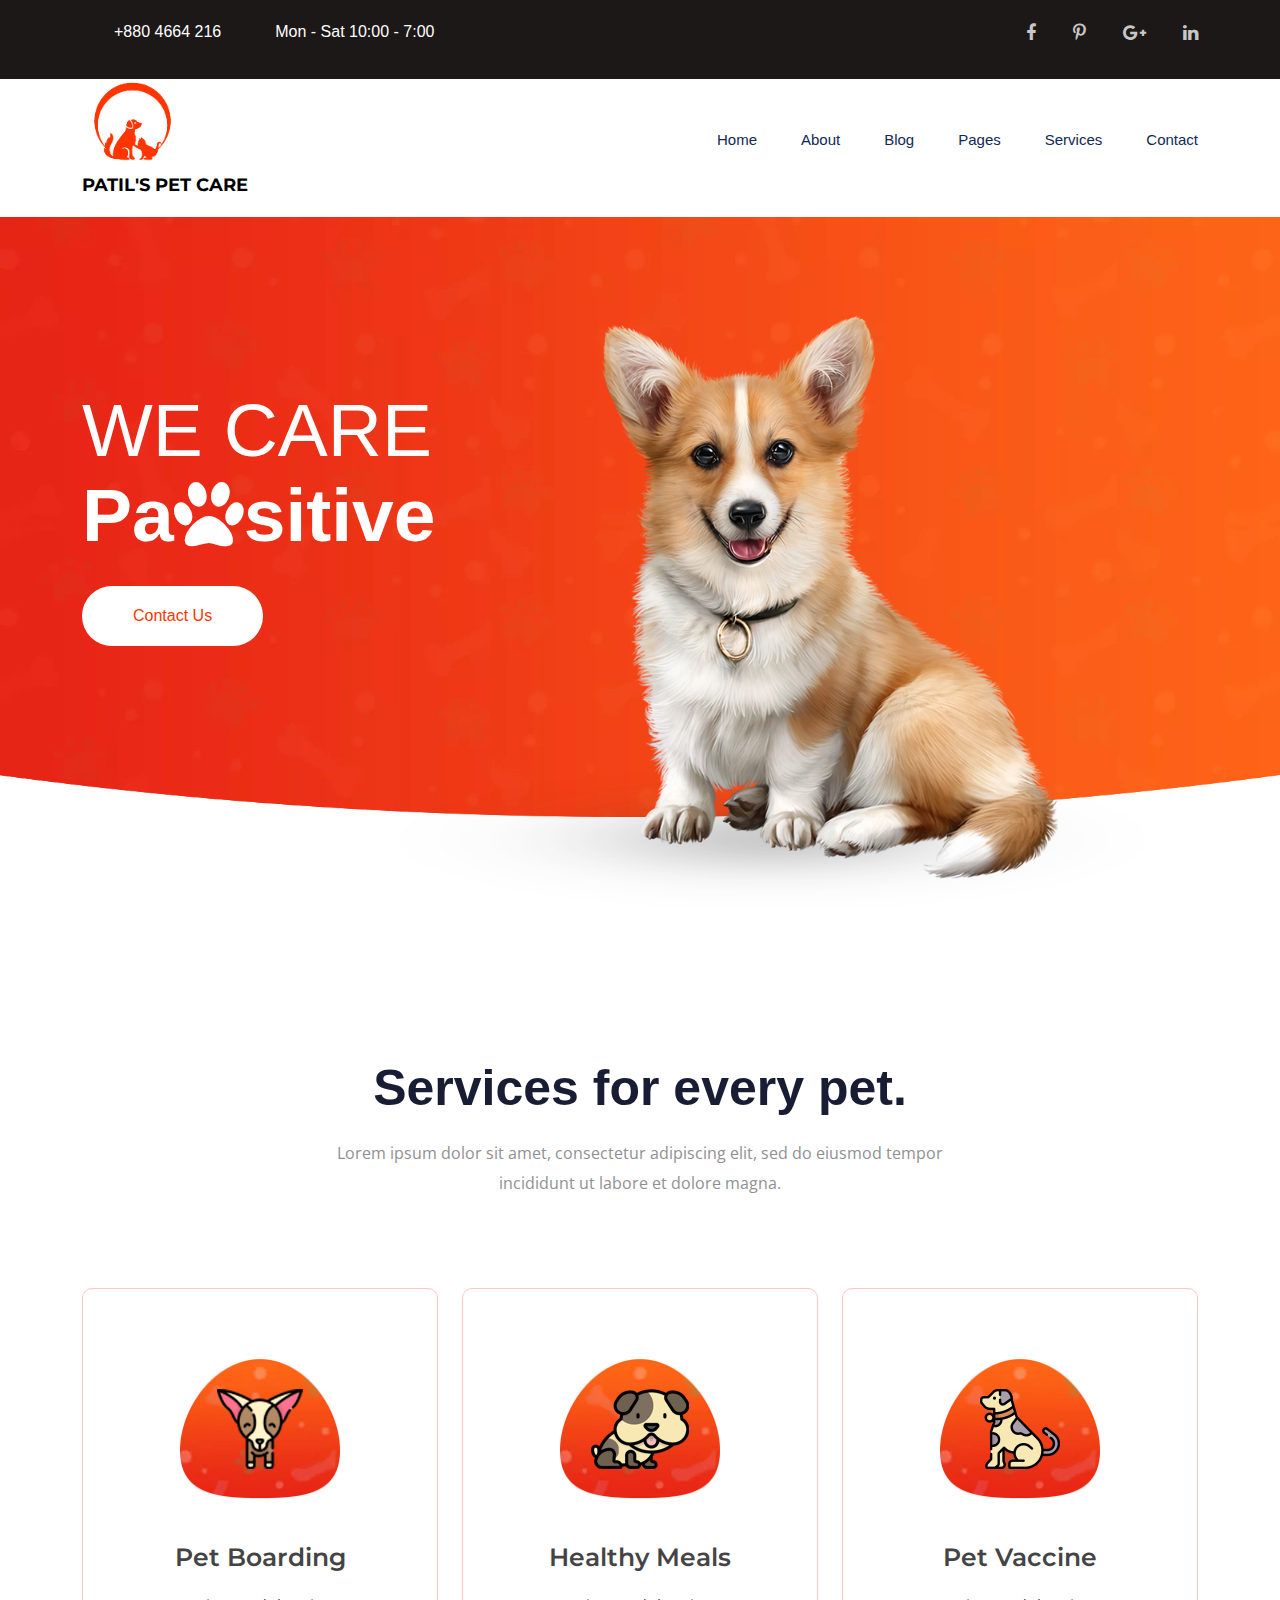
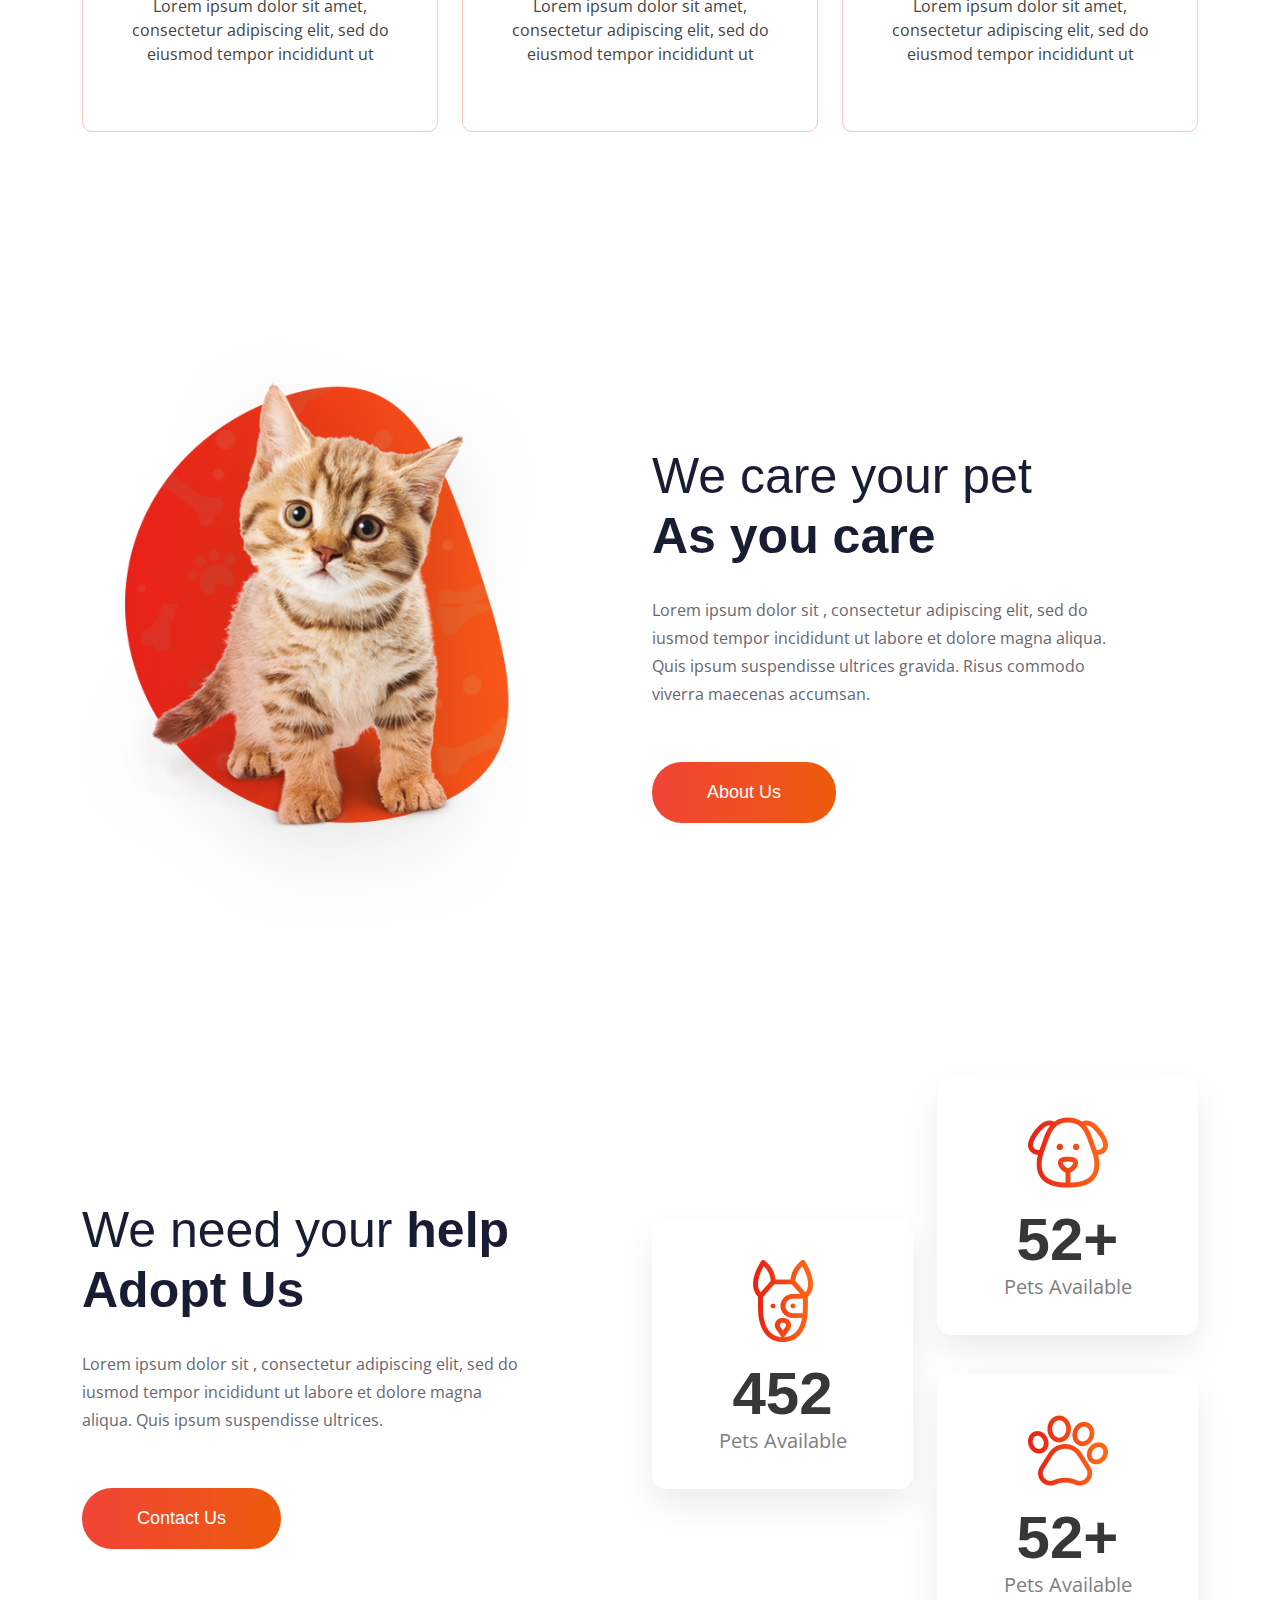
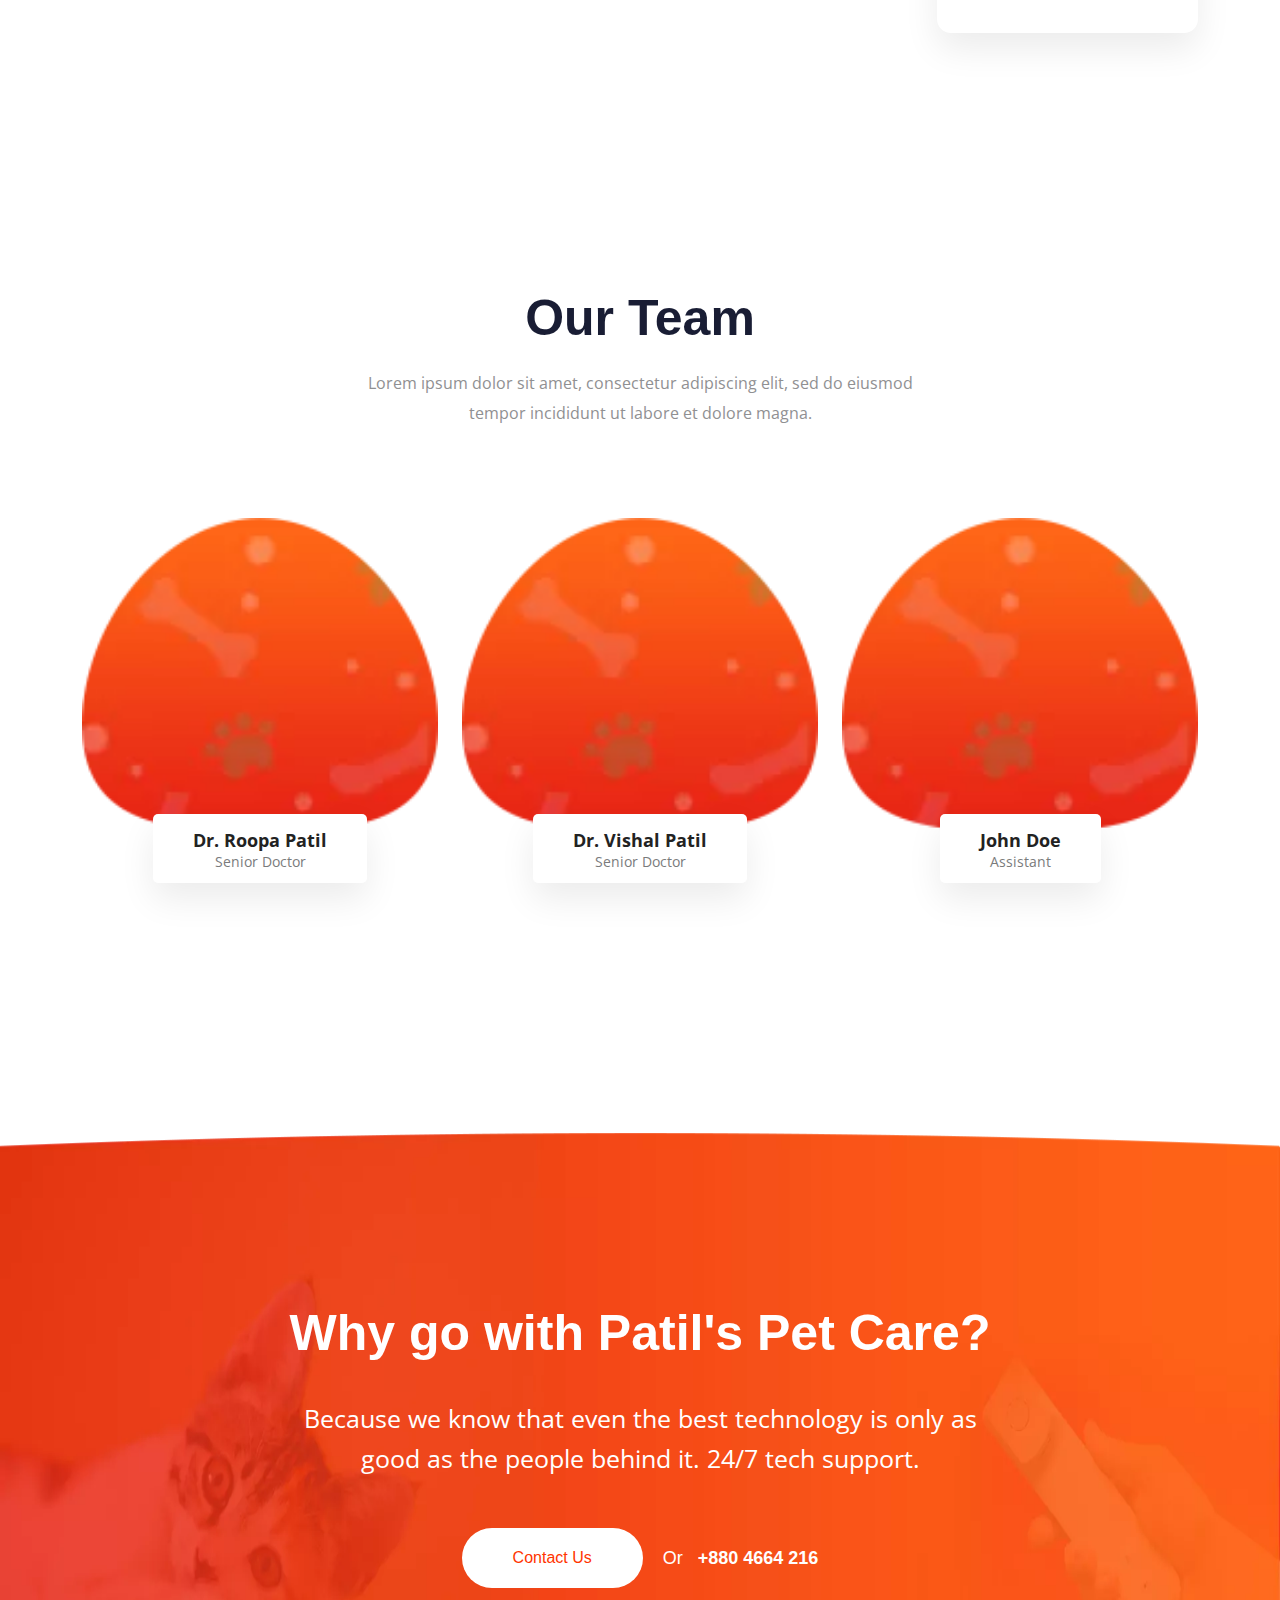
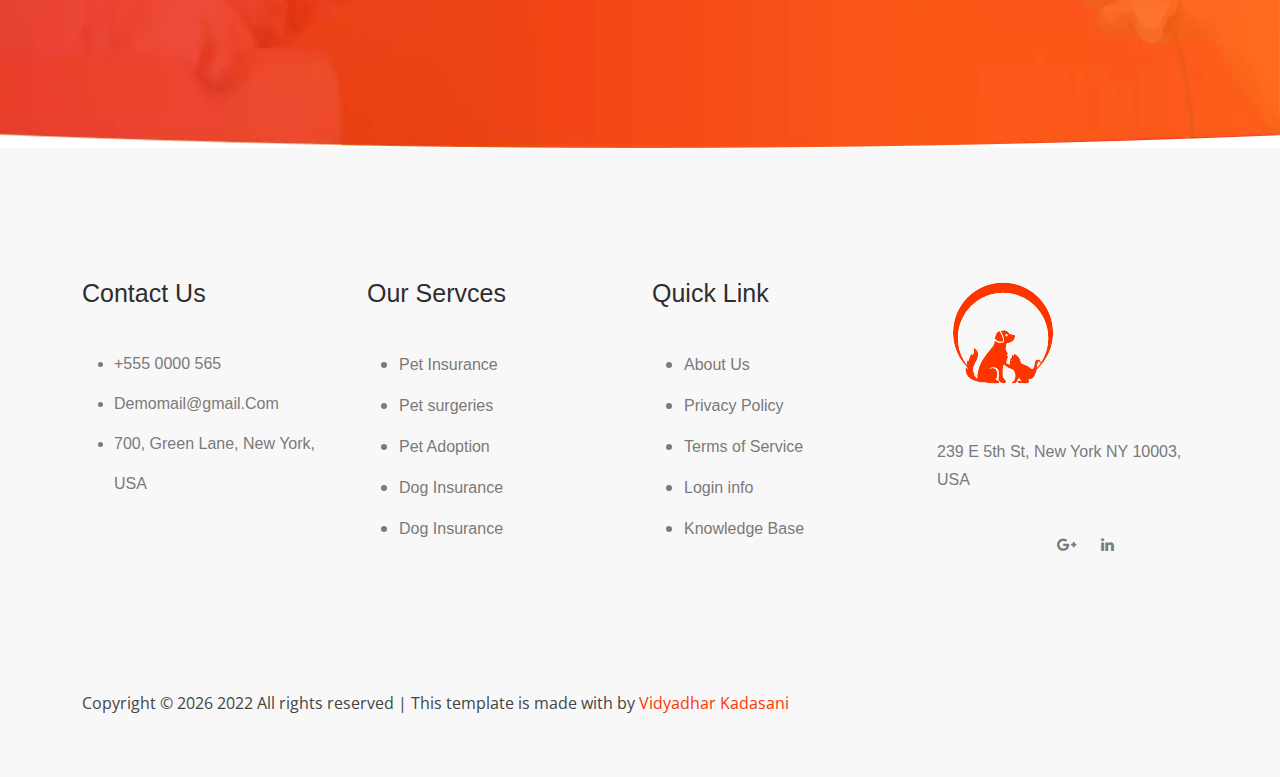
<file: index.html>
<!DOCTYPE html>
<html lang="en">
  <head>
    <meta charset="utf-8" />
    <meta content="width=device-width, initial-scale=1.0" name="viewport" />

    <title>Patil's Pet Care</title>
    <meta content="" name="description" />
    <meta content="" name="keywords" />

    <!-- Font-awesome -->
    <link
      rel="stylesheet"
      href="https://cdnjs.cloudflare.com/ajax/libs/font-awesome/4.7.0/css/font-awesome.min.css"
    />

    <!-- Favicons -->
    <link href="assets/img/favicon.png" rel="icon" />
    <link href="assets/img/apple-touch-icon.png" rel="apple-touch-icon" />

    <!-- Google Fonts -->
    <link
      href="https://fonts.googleapis.com/css?family=Open+Sans:300,300i,400,400i,600,600i,700,700i|Montserrat:300,400,500,700"
      rel="stylesheet"
    />

    <!-- Vendor CSS Files -->
    <link href="assets/vendor/aos/aos.css" rel="stylesheet" />
    <link
      href="assets/vendor/bootstrap/css/bootstrap.min.css"
      rel="stylesheet"
    />
    <link
      href="assets/vendor/bootstrap-icons/bootstrap-icons.css"
      rel="stylesheet"
    />
    <link
      href="assets/vendor/glightbox/css/glightbox.min.css"
      rel="stylesheet"
    />
    <link href="assets/vendor/swiper/swiper-bundle.min.css" rel="stylesheet" />

    <!-- Template Main CSS File -->
    <link href="assets/css/style.css" rel="stylesheet" />

    <!-- Slick Nav-->
    <link href="assets/css/slicknav.min.css" rel="stylesheet" />
  </head>

  <body>
    <!-- ======= Header ======= -->
    <header>
      <div class="header-area">
        <div class="header-top_area">
          <div class="container">
            <div class="row">
              <div class="col-lg-6 col-md-8">
                <div class="short_contact_list">
                  <ul>
                    <li><a href="#">+880 4664 216</a></li>
                    <li><a href="#">Mon - Sat 10:00 - 7:00</a></li>
                  </ul>
                </div>
              </div>
              <div class="col-lg-6 col-md-4">
                <div class="social_media_links">
                  <a href="#">
                    <i class="fa fa-facebook"></i>
                  </a>
                  <a href="#">
                    <i class="fa fa-pinterest-p"></i>
                  </a>
                  <a href="#">
                    <i class="fa fa-google-plus"></i>
                  </a>
                  <a href="#">
                    <i class="fa fa-linkedin"></i>
                  </a>
                </div>
              </div>
            </div>
          </div>
        </div>
        <div id="sticky-header" class="main-header-area">
          <div class="container">
            <div class="row align-items-center">
              <div class="col-xl-3 col-lg-3">
                <div class="logo">
                  <a href="index.html">
                    <img src="assets/img/ppc_final-removebg-preview.png" />
                    <h2>PATIL'S PET CARE</h2>
                  </a>
                </div>
              </div>
              <div class="col-xl-9 col-lg-9">
                <div class="main-menu d-none d-lg-block">
                  <nav>
                    <ul id="navigation">
                      <li><a href="index.html">home</a></li>
                      <li><a href="about.html">about</a></li>
                      <li>
                        <a href="#">blog <i class="ti-angle-down"></i></a>
                        <ul class="submenu">
                          <li><a href="blog.html">blog</a></li>
                          <li><a href="single-blog.html">single-blog</a></li>
                        </ul>
                      </li>
                      <li>
                        <a href="#">pages <i class="ti-angle-down"></i></a>
                        <ul class="submenu">
                          <li><a href="elements.html">elements</a></li>
                        </ul>
                      </li>
                      <li><a href="service.html">services</a></li>
                      <li><a href="contact.html">Contact</a></li>
                    </ul>
                  </nav>
                </div>
              </div>
              <div class="col-12">
                <div class="mobile_menu d-block d-lg-none">
                  <div class="slicknav_menu">
                    <a
                      href="#"
                      aria-haspopup="true"
                      role="button"
                      tabindex="0"
                      class="slicknav_btn"
                      style="outline: none"
                      ><span class="slicknav_menutxt">MENU</span
                      ><span class="slicknav_icon"
                        ><span class="slicknav_icon-bar"></span
                        ><span class="slicknav_icon-bar"></span
                        ><span class="slicknav_icon-bar"></span></span
                    ></a>
                    <ul class="slicknav_nav" role="menu">
                      <li><a class="scroll" href="#features">HOME</a></li>
                      <li>
                        <a class="scroll" href="#usage">ABOUT US</a>
                      </li>
                      <li><a class="scroll" href="#examples">CONTACT US</a></li>
                      <li><a href="http://github.com">VISIT US</a></li>
                    </ul>
                  </div>
                </div>
              </div>
            </div>
          </div>
        </div>
      </div>
    </header>
    <!-- ======= Hero Section ======= -->
    <div class="slider_area">
      <div class="single_slider slider_bg_1 d-flex align-items-center">
        <div class="container">
          <div class="row">
            <div class="col-lg-5 col-md-6">
              <div class="slider_text">
                <h3>
                  WE CARE<br /><span
                    >Pa<i class="fa fa-duotone fa-paw"></i>sitive</span
                  >
                </h3>
                <br />
                <a href="contact.html" class="boxed-btn4">Contact Us</a>
              </div>
            </div>
          </div>
        </div>
        <div class="dog_thumb d-none d-lg-block">
          <img src="assets/img/dog.png" />
        </div>
      </div>
    </div>

    <!-- ======= service Section ======= -->

    <div class="service_area">
      <div class="container">
        <div class="row justify-content-center">
          <div class="col-lg-7 col-md-10">
            <div class="section_title text-center mb-95">
              <h3>Services for every pet.</h3>
              <p>
                Lorem ipsum dolor sit amet, consectetur adipiscing elit, sed do
                eiusmod tempor incididunt ut labore et dolore magna.
              </p>
            </div>
          </div>
        </div>
        <div class="row justify-content-center">
          <div class="col-lg-4 col-md-6">
            <div class="single_service">
              <div
                class="service_thumb service_icon_bg_1 d-flex align-items-center justify-content-center"
              >
                <div class="service_icon">
                  <img
                    src="assets/img/xservice_icon_1.png.pagespeed.ic.XyWptBH6L8.png"
                    alt=""
                    data-pagespeed-url-hash="3646452323"
                    onload="pagespeed.CriticalImages.checkImageForCriticality(this);"
                  />
                </div>
              </div>
              <div class="service_content text-center">
                <h3>Pet Boarding</h3>
                <p>
                  Lorem ipsum dolor sit amet, consectetur adipiscing elit, sed
                  do eiusmod tempor incididunt ut
                </p>
              </div>
            </div>
          </div>
          <div class="col-lg-4 col-md-6">
            <div class="single_service active">
              <div
                class="service_thumb service_icon_bg_1 d-flex align-items-center justify-content-center"
              >
                <div class="service_icon">
                  <img
                    src="assets/img/xservice_icon_2.png.pagespeed.ic.bDFscvhmo-.png"
                    alt=""
                    data-pagespeed-url-hash="3940952244"
                    onload="pagespeed.CriticalImages.checkImageForCriticality(this);"
                  />
                </div>
              </div>
              <div class="service_content text-center">
                <h3>Healthy Meals</h3>
                <p>
                  Lorem ipsum dolor sit amet, consectetur adipiscing elit, sed
                  do eiusmod tempor incididunt ut
                </p>
              </div>
            </div>
          </div>
          <div class="col-lg-4 col-md-6">
            <div class="single_service">
              <div
                class="service_thumb service_icon_bg_1 d-flex align-items-center justify-content-center"
              >
                <div class="service_icon">
                  <img
                    src="assets/img/xservice_icon_3.png.pagespeed.ic.iapexEpLKG.png"
                    alt=""
                    data-pagespeed-url-hash="4235452165"
                    onload="pagespeed.CriticalImages.checkImageForCriticality(this);"
                  />
                </div>
              </div>
              <div class="service_content text-center">
                <h3>Pet Vaccine</h3>
                <p>
                  Lorem ipsum dolor sit amet, consectetur adipiscing elit, sed
                  do eiusmod tempor incididunt ut
                </p>
              </div>
            </div>
          </div>
        </div>
      </div>
    </div>

    <!---------- Pet Care Section -->
    <div class="pet_care_area">
      <div class="container">
        <div class="row align-items-center">
          <div class="col-lg-5 col-md-6">
            <div class="pet_thumb">
              <img
                src="assets/img/xpet_care.png.pagespeed.ic.ARgQyVUVK2.png"
                alt=""
              />
            </div>
          </div>
          <div class="col-lg-6 offset-lg-1 col-md-6">
            <div class="pet_info">
              <div class="section_title">
                <h3>
                  <span>We care your pet </span> <br />
                  As you care
                </h3>
                <p>
                  Lorem ipsum dolor sit , consectetur adipiscing elit, sed do
                  <br />
                  iusmod tempor incididunt ut labore et dolore magna aliqua.
                  <br />
                  Quis ipsum suspendisse ultrices gravida. Risus commodo <br />
                  viverra maecenas accumsan.
                </p>
                <a href="about.html" class="boxed-btn3">About Us</a>
              </div>
            </div>
          </div>
        </div>
      </div>
    </div>

    <!--- Pet-Apta area -->
    <div class="adapt_area">
      <div class="container">
        <div class="row justify-content-between align-items-center">
          <div class="col-lg-5">
            <div class="adapt_help">
              <div class="section_title">
                <h3><span>We need your</span> help Adopt Us</h3>
                <p>
                  Lorem ipsum dolor sit , consectetur adipiscing elit, sed do
                  iusmod tempor incididunt ut labore et dolore magna aliqua.
                  Quis ipsum suspendisse ultrices.
                </p>
                <a href="contact.html" class="boxed-btn3">Contact Us</a>
              </div>
            </div>
          </div>
          <div class="col-lg-6">
            <div class="adapt_about">
              <div class="row align-items-center">
                <div class="col-lg-6 col-md-6">
                  <div class="single_adapt text-center">
                    <img
                      src="assets/img/x1.png.pagespeed.ic.QrTlj7hxGh.png"
                      alt=""
                      data-pagespeed-url-hash="4287309140"
                      onload="pagespeed.CriticalImages.checkImageForCriticality(this);"
                    />
                    <div class="adapt_content">
                      <h3 class="counter">452</h3>
                      <p>Pets Available</p>
                    </div>
                  </div>
                </div>
                <div class="col-lg-6 col-md-6">
                  <div class="single_adapt text-center">
                    <img
                      src="assets/img/x3.png.pagespeed.ic.-n5PLQhOVJ.png"
                      alt=""
                      data-pagespeed-url-hash="581341686"
                      onload="pagespeed.CriticalImages.checkImageForCriticality(this);"
                    />
                    <div class="adapt_content">
                      <h3><span class="counter">52</span>+</h3>
                      <p>Pets Available</p>
                    </div>
                  </div>
                  <div class="single_adapt text-center">
                    <img src="assets/img/x2.png.pagespeed.ic.RdKoITey_0.png" />
                    <div class="adapt_content">
                      <h3><span class="counter">52</span>+</h3>
                      <p>Pets Available</p>
                    </div>
                  </div>
                </div>
              </div>
            </div>
          </div>
        </div>
      </div>
    </div>

    <!------- Reviews ---------------->

    <!-------------------- TEAM------------------>
    <div class="team_area">
      <div class="container">
        <div class="row justify-content-center">
          <div class="col-lg-6 col-md-10">
            <div class="section_title text-center mb-95">
              <h3>Our Team</h3>
              <p>
                Lorem ipsum dolor sit amet, consectetur adipiscing elit, sed do
                eiusmod tempor incididunt ut labore et dolore magna.
              </p>
            </div>
          </div>
        </div>
        <div class="row justify-content-center">
          <div class="col-lg-4 col-md-6">
            <div class="single_team">
              <div class="thumb">
                <img src="assets/img/service_icon_bg_1.png.webp" alt="" />
              </div>
              <div class="member_name text-center">
                <div class="mamber_inner">
                  <h4>Dr. Roopa Patil</h4>
                  <p>Senior Doctor</p>
                </div>
              </div>
            </div>
          </div>
          <div class="col-lg-4 col-md-6">
            <div class="single_team">
              <div class="thumb">
                <img src="assets/img/service_icon_bg_1.png.webp" alt="" />
              </div>
              <div class="member_name text-center">
                <div class="mamber_inner">
                  <h4>Dr. Vishal Patil</h4>
                  <p>Senior Doctor</p>
                </div>
              </div>
            </div>
          </div>
          <div class="col-lg-4 col-md-6">
            <div class="single_team">
              <div class="thumb">
                <img src="assets/img/service_icon_bg_1.png.webp" alt="" />
              </div>
              <div class="member_name text-center">
                <div class="mamber_inner">
                  <h4>John Doe</h4>
                  <p>Assistant</p>
                </div>
              </div>
            </div>
          </div>
        </div>
      </div>
    </div>

    <!--- Contact Information -->

    <div class="contact_anipat anipat_bg_1">
      <div class="container">
        <div class="row justify-content-center">
          <div class="col-lg-8">
            <div class="contact_text text-center">
              <div class="section_title text-center">
                <h3>Why go with Patil's Pet Care?</h3>
                <p>
                  Because we know that even the best technology is only as good
                  as the people behind it. 24/7 tech support.
                </p>
              </div>
              <div
                class="contact_btn d-flex align-items-center justify-content-center"
              >
                <a href="contact.html" class="boxed-btn4">Contact Us</a>
                <p>Or <a href="#"> +880 4664 216</a></p>
              </div>
            </div>
          </div>
        </div>
      </div>
    </div>

    <a
      href="#"
      class="back-to-top d-flex align-items-center justify-content-center"
      ><i class="bi bi-arrow-up-short"></i
    ></a>

    <!---------Footer-------------------->
    <footer class="footer">
      <div class="footer_top">
        <div class="container">
          <div class="row">
            <div class="col-xl-3 col-md-6 col-lg-3">
              <div class="footer_widget">
                <h3 class="footer_title">Contact Us</h3>
                <ul class="address_line">
                  <li>+555 0000 565</li>
                  <li><a href="#">Demomail@gmail.Com</a></li>
                  <li>700, Green Lane, New York, USA</li>
                </ul>
              </div>
            </div>
            <div class="col-xl-3 col-md-6 col-lg-3">
              <div class="footer_widget">
                <h3 class="footer_title">Our Servces</h3>
                <ul class="links">
                  <li><a href="#">Pet Insurance</a></li>
                  <li><a href="#">Pet surgeries </a></li>
                  <li><a href="#">Pet Adoption</a></li>
                  <li><a href="#">Dog Insurance</a></li>
                  <li><a href="#">Dog Insurance</a></li>
                </ul>
              </div>
            </div>
            <div class="col-xl-3 col-md-6 col-lg-3">
              <div class="footer_widget">
                <h3 class="footer_title">Quick Link</h3>
                <ul class="links">
                  <li><a href="#">About Us</a></li>
                  <li><a href="#">Privacy Policy</a></li>
                  <li><a href="#">Terms of Service</a></li>
                  <li><a href="#">Login info</a></li>
                  <li><a href="#">Knowledge Base</a></li>
                </ul>
              </div>
            </div>
            <div class="col-xl-3 col-md-6 col-lg-3">
              <div class="footer_widget">
                <div class="footer_logo">
                  <a href="#">
                    <img src="assets/img/ppc_final-removebg-preview.png" />
                  </a>
                </div>
                <p class="address_text">239 E 5th St, New York NY 10003, USA</p>
                <div class="socail_links">
                  <ul>
                    <li>
                      <a href="#">
                        <i class="ti-facebook"></i>
                      </a>
                    </li>
                    <li>
                      <a href="#">
                        <i class="ti-pinterest"></i>
                      </a>
                    </li>
                    <li>
                      <a href="#">
                        <i class="fa fa-google-plus"></i>
                      </a>
                    </li>
                    <li>
                      <a href="#">
                        <i class="fa fa-linkedin"></i>
                      </a>
                    </li>
                  </ul>
                </div>
              </div>
            </div>
          </div>
        </div>
      </div>
      <div class="copy-right_text">
        <div class="container">
          <div class="bordered_1px"></div>
          <div class="row">
            <div class="col-xl-12">
              <p class="copy_right text-center"></p>
              <p>
                Copyright ©
                <script>
                  document.write(new Date().getFullYear());
                </script>
                2022 All rights reserved | This template is made with
                <i class="ti-heart" aria-hidden="true"></i> by
                <a href="" target="_blank">Vidyadhar Kadasani</a>
              </p>
              <p></p>
            </div>
          </div>
        </div>
      </div>
    </footer>

    <!-- Vendor JS Files -->
    <script src="assets/vendor/purecounter/purecounter_vanilla.js"></script>
    <script src="assets/vendor/aos/aos.js"></script>
    <script src="assets/vendor/bootstrap/js/bootstrap.bundle.min.js"></script>
    <script src="assets/vendor/glightbox/js/glightbox.min.js"></script>
    <script src="assets/vendor/isotope-layout/isotope.pkgd.min.js"></script>
    <script src="assets/vendor/swiper/swiper-bundle.min.js"></script>
    <script src="assets/vendor/php-email-form/validate.js"></script>

    <!-- Template Main JS File -->
    <script src="assets/js/main.js"></script>
    <script
      src="assets/js/jquery.slicknav.min.js"
      type="text/javascript"
    ></script>
    <script>
      $(".slick_menu").slicknav({
        display: block,
      });
    </script>
    <script src="https://cdnjs.cloudflare.com/ajax/libs/jquery/3.6.1/jquery.min.js"></script>
  </body>
</html>
</file>
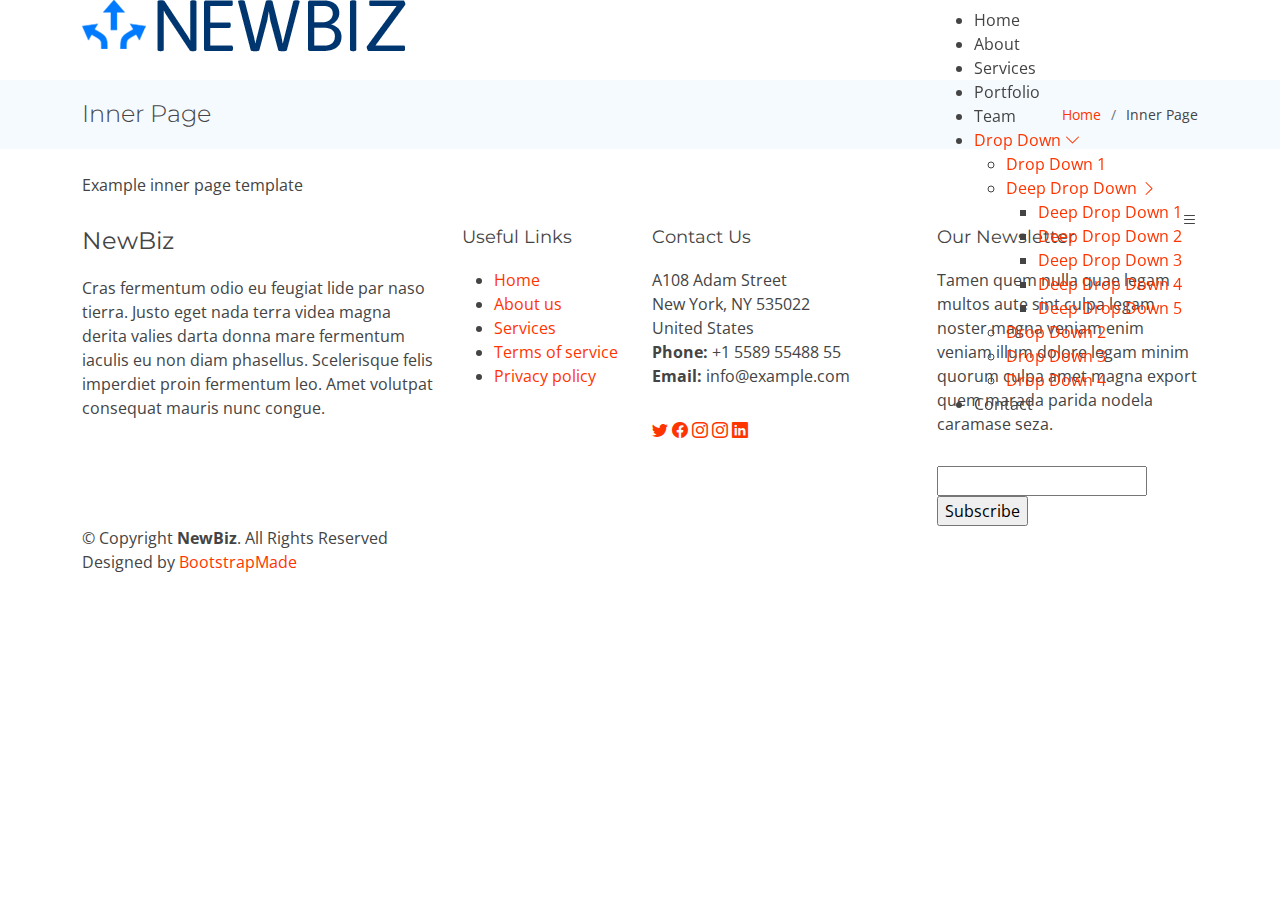
<file: inner-page.html>
<!DOCTYPE html>
<html lang="en">

<head>
  <meta charset="utf-8">
  <meta content="width=device-width, initial-scale=1.0" name="viewport">

  <title>Inner Page - NewBiz Bootstrap Template</title>
  <meta content="" name="description">
  <meta content="" name="keywords">

  <!-- Favicons -->
  <link href="assets/img/favicon.png" rel="icon">
  <link href="assets/img/apple-touch-icon.png" rel="apple-touch-icon">

  <!-- Google Fonts -->
  <link href="https://fonts.googleapis.com/css?family=Open+Sans:300,300i,400,400i,600,600i,700,700i|Montserrat:300,400,500,700" rel="stylesheet">

  <!-- Vendor CSS Files -->
  <link href="assets/vendor/aos/aos.css" rel="stylesheet">
  <link href="assets/vendor/bootstrap/css/bootstrap.min.css" rel="stylesheet">
  <link href="assets/vendor/bootstrap-icons/bootstrap-icons.css" rel="stylesheet">
  <link href="assets/vendor/glightbox/css/glightbox.min.css" rel="stylesheet">
  <link href="assets/vendor/swiper/swiper-bundle.min.css" rel="stylesheet">

  <!-- Template Main CSS File -->
  <link href="assets/css/style.css" rel="stylesheet">

  <!-- =======================================================
  * Template Name: NewBiz - v4.9.0
  * Template URL: https://bootstrapmade.com/newbiz-bootstrap-business-template/
  * Author: BootstrapMade.com
  * License: https://bootstrapmade.com/license/
  ======================================================== -->
</head>

<body>

  <!-- ======= Header ======= -->
  <header id="header" class="fixed-top d-flex align-items-center">
    <div class="container d-flex justify-content-between">

      <div class="logo">
        <!-- Uncomment below if you prefer to use an text logo -->
        <!-- <h1><a href="index.html">NewBiz</a></h1> -->
        <a href="index.html"><img src="assets/img/logo.png" alt="" class="img-fluid"></a>
      </div>

      <nav id="navbar" class="navbar">
        <ul>
          <li><a class="nav-link scrollto " href="#hero">Home</a></li>
          <li><a class="nav-link scrollto" href="#about">About</a></li>
          <li><a class="nav-link scrollto" href="#services">Services</a></li>
          <li><a class="nav-link scrollto " href="#portfolio">Portfolio</a></li>
          <li><a class="nav-link scrollto" href="#team">Team</a></li>
          <li class="dropdown"><a href="#"><span>Drop Down</span> <i class="bi bi-chevron-down"></i></a>
            <ul>
              <li><a href="#">Drop Down 1</a></li>
              <li class="dropdown"><a href="#"><span>Deep Drop Down</span> <i class="bi bi-chevron-right"></i></a>
                <ul>
                  <li><a href="#">Deep Drop Down 1</a></li>
                  <li><a href="#">Deep Drop Down 2</a></li>
                  <li><a href="#">Deep Drop Down 3</a></li>
                  <li><a href="#">Deep Drop Down 4</a></li>
                  <li><a href="#">Deep Drop Down 5</a></li>
                </ul>
              </li>
              <li><a href="#">Drop Down 2</a></li>
              <li><a href="#">Drop Down 3</a></li>
              <li><a href="#">Drop Down 4</a></li>
            </ul>
          </li>
          <li><a class="nav-link scrollto" href="#contact">Contact</a></li>
        </ul>
        <i class="bi bi-list mobile-nav-toggle"></i>
      </nav><!-- .navbar -->

    </div>
  </header><!-- #header -->

  <main id="main">

    <!-- ======= Breadcrumbs Section ======= -->
    <section class="breadcrumbs">
      <div class="container">

        <div class="d-flex justify-content-between align-items-center">
          <h2>Inner Page</h2>
          <ol>
            <li><a href="index.html">Home</a></li>
            <li>Inner Page</li>
          </ol>
        </div>

      </div>
    </section><!-- End Breadcrumbs Section -->

    <section class="inner-page pt-4">
      <div class="container">
        <p>
          Example inner page template
        </p>
      </div>
    </section>

  </main><!-- End #main -->

  <!-- ======= Footer ======= -->
  <footer id="footer">
    <div class="footer-top">
      <div class="container">
        <div class="row">

          <div class="col-lg-4 col-md-6 footer-info">
            <h3>NewBiz</h3>
            <p>Cras fermentum odio eu feugiat lide par naso tierra. Justo eget nada terra videa magna derita valies darta donna mare fermentum iaculis eu non diam phasellus. Scelerisque felis imperdiet proin fermentum leo. Amet volutpat consequat mauris nunc congue.</p>
          </div>

          <div class="col-lg-2 col-md-6 footer-links">
            <h4>Useful Links</h4>
            <ul>
              <li><a href="#">Home</a></li>
              <li><a href="#">About us</a></li>
              <li><a href="#">Services</a></li>
              <li><a href="#">Terms of service</a></li>
              <li><a href="#">Privacy policy</a></li>
            </ul>
          </div>

          <div class="col-lg-3 col-md-6 footer-contact">
            <h4>Contact Us</h4>
            <p>
              A108 Adam Street <br>
              New York, NY 535022<br>
              United States <br>
              <strong>Phone:</strong> +1 5589 55488 55<br>
              <strong>Email:</strong> info@example.com<br>
            </p>

            <div class="social-links">
              <a href="#" class="twitter"><i class="bi bi-twitter"></i></a>
              <a href="#" class="facebook"><i class="bi bi-facebook"></i></a>
              <a href="#" class="instagram"><i class="bi bi-instagram"></i></a>
              <a href="#" class="instagram"><i class="bi bi-instagram"></i></a>
              <a href="#" class="linkedin"><i class="bi bi-linkedin"></i></a>
            </div>

          </div>

          <div class="col-lg-3 col-md-6 footer-newsletter">
            <h4>Our Newsletter</h4>
            <p>Tamen quem nulla quae legam multos aute sint culpa legam noster magna veniam enim veniam illum dolore legam minim quorum culpa amet magna export quem marada parida nodela caramase seza.</p>
            <form action="" method="post">
              <input type="email" name="email"><input type="submit" value="Subscribe">
            </form>
          </div>

        </div>
      </div>
    </div>

    <div class="container">
      <div class="copyright">
        &copy; Copyright <strong>NewBiz</strong>. All Rights Reserved
      </div>
      <div class="credits">
        <!--
        All the links in the footer should remain intact.
        You can delete the links only if you purchased the pro version.
        Licensing information: https://bootstrapmade.com/license/
        Purchase the pro version with working PHP/AJAX contact form: https://bootstrapmade.com/buy/?theme=NewBiz
      -->
        Designed by <a href="https://bootstrapmade.com/">BootstrapMade</a>
      </div>
    </div>
  </footer><!-- End Footer -->

  <a href="#" class="back-to-top d-flex align-items-center justify-content-center"><i class="bi bi-arrow-up-short"></i></a>

  <!-- Vendor JS Files -->
  <script src="assets/vendor/purecounter/purecounter_vanilla.js"></script>
  <script src="assets/vendor/aos/aos.js"></script>
  <script src="assets/vendor/bootstrap/js/bootstrap.bundle.min.js"></script>
  <script src="assets/vendor/glightbox/js/glightbox.min.js"></script>
  <script src="assets/vendor/isotope-layout/isotope.pkgd.min.js"></script>
  <script src="assets/vendor/swiper/swiper-bundle.min.js"></script>
  <script src="assets/vendor/php-email-form/validate.js"></script>

  <!-- Template Main JS File -->
  <script src="assets/js/main.js"></script>

</body>

</html>
</file>
<file: assets/css/style.css>
/**
* Template Name: NewBiz - v4.9.0
* Template URL: https://bootstrapmade.com/newbiz-bootstrap-business-template/
* Author: BootstrapMade.com
* License: https://bootstrapmade.com/license/
*/

/*--------------------------------------------------------------
# General
--------------------------------------------------------------*/
*,
::after,
::before {
  box-sizing: border-box;
}

html {
  font-family: sans-serif;
  line-height: 1.15;
  -webkit-text-size-adjust: 100%;
  -ms-text-size-adjust: 100%;
  -ms-overflow-style: scrollbar;
  -webkit-tap-highlight-color: transparent;
}

@-ms-viewport {
  width: device-width;
}

article,
aside,
dialog,
figcaption,
figure,
footer,
header,
main,
nav,
section {
  display: block;
}
body {
  background: #fff;
  color: #444;
  font-family: "Open Sans", sans-serif;
}

a {
  color: #ff3500;
  text-decoration: none;
  transition: 0.5s;
}

a:hover,
a:active,
a:focus {
  color: #ff3500;
  outline: none;
  text-decoration: none;
}

p {
  padding: 0;
  margin: 0 0 30px 0;
}

h1,
h2,
h3,
h4,
h5,
h6 {
  font-family: "Montserrat", sans-serif;
  font-weight: 400;
  margin: 0 0 20px 0;
  padding: 0;
}
.section_title h3 {
  font-size: 50px;
  font-weight: 700;
  line-height: 60px;
  color: #191d34;
  font-family: "Poppins", sans-serif;
}

/* line 8, ../../Arafath/CL/january 2020/240. Animal/HTML/scss/_section_title.scss */
.section_title h3 span {
  font-weight: 300;
}

@media (max-width: 767px) {
  /* line 2, ../../Arafath/CL/january 2020/240. Animal/HTML/scss/_section_title.scss */
  .section_title h3 {
    font-size: 27px;
    line-height: 33px;
  }
}

@media (min-width: 768px) and (max-width: 991px) {
  /* line 2, ../../Arafath/CL/january 2020/240. Animal/HTML/scss/_section_title.scss */
  .section_title h3 {
    font-size: 32px;
    line-height: 40px;
  }
}

@media (min-width: 992px) and (max-width: 1200px) {
  /* line 2, ../../Arafath/CL/january 2020/240. Animal/HTML/scss/_section_title.scss */
  .section_title h3 {
    font-size: 33px;
    line-height: 40px;
  }
}

/* line 24, ../../Arafath/CL/january 2020/240. Animal/HTML/scss/_section_title.scss */
.section_title p {
  font-size: 16px;
  line-height: 30px;
  color: #909092;
  font-weight: 400;
}

/* line 31, ../../Arafath/CL/january 2020/240. Animal/HTML/scss/_section_title.scss */

@media (max-width: 767px) {
  /* line 31, ../../Arafath/CL/january 2020/240. Animal/HTML/scss/_section_title.scss */
}

/* line 38, ../../Arafath/CL/january 2020/240. Animal/HTML/scss/_section_title.scss */

/* line 43, ../../Arafath/CL/january 2020/240. Animal/HTML/scss/_section_title.scss */

/* line 51, ../../Arafath/CL/january 2020/240. Animal/HTML/scss/_section_title.scss */

@media (max-width: 767px) {
  /* line 43, ../../Arafath/CL/january 2020/240. Animal/HTML/scss/_section_title.scss */
}

@media (min-width: 768px) and (max-width: 991px) {
  /* line 43, ../../Arafath/CL/january 2020/240. Animal/HTML/scss/_section_title.scss */
}

/* line 73, ../../Arafath/CL/january 2020/240. Animal/HTML/scss/_section_title.scss */

@media (max-width: 767px) {
  /* line 73, ../../Arafath/CL/january 2020/240. Animal/HTML/scss/_section_title.scss */
}

@media (min-width: 768px) and (max-width: 991px) {
  /* line 73, ../../Arafath/CL/january 2020/240. Animal/HTML/scss/_section_title.scss */
}

/* line 85, ../../Arafath/CL/january 2020/240. Animal/HTML/scss/_section_title.scss */

@media (max-width: 767px) {
  /* line 85, ../../Arafath/CL/january 2020/240. Animal/HTML/scss/_section_title.scss */
}

@media (min-width: 768px) and (max-width: 991px) {
  /* line 85, ../../Arafath/CL/january 2020/240. Animal/HTML/scss/_section_title.scss */
}

/* line 97, ../../Arafath/CL/january 2020/240. Animal/HTML/scss/_section_title.scss */

@media (max-width: 767px) {
  /* line 97, ../../Arafath/CL/january 2020/240. Animal/HTML/scss/_section_title.scss */
}

@media (min-width: 768px) and (max-width: 991px) {
  /* line 97, ../../Arafath/CL/january 2020/240. Animal/HTML/scss/_section_title.scss */
}

/* line 106, ../../Arafath/CL/january 2020/240. Animal/HTML/scss/_section_title.scss */

@media (max-width: 767px) {
  /* line 106, ../../Arafath/CL/january 2020/240. Animal/HTML/scss/_section_title.scss */
}

/* line 113, ../../Arafath/CL/january 2020/240. Animal/HTML/scss/_section_title.scss */

@media (max-width: 767px) {
  /* line 113, ../../Arafath/CL/january 2020/240. Animal/HTML/scss/_section_title.scss */
}

@media (min-width: 768px) and (max-width: 991px) {
  /* line 113, ../../Arafath/CL/january 2020/240. Animal/HTML/scss/_section_title.scss */
}

@media (min-width: 992px) and (max-width: 1200px) {
  /* line 113, ../../Arafath/CL/january 2020/240. Animal/HTML/scss/_section_title.scss */
}

/* line 126, ../../Arafath/CL/january 2020/240. Animal/HTML/scss/_section_title.scss */
.mb-95 {
  margin-bottom: 90px;
}

@media (max-width: 767px) {
  /* line 126, ../../Arafath/CL/january 2020/240. Animal/HTML/scss/_section_title.scss */
  .mb-95 {
    margin-bottom: 40px;
  }
}

@media (min-width: 768px) and (max-width: 991px) {
  /* line 126, ../../Arafath/CL/january 2020/240. Animal/HTML/scss/_section_title.scss */
  .mb-95 {
    margin-bottom: 40px;
  }
}

@media (min-width: 992px) and (max-width: 1200px) {
  /* line 126, ../../Arafath/CL/january 2020/240. Animal/HTML/scss/_section_title.scss */
  .mb-95 {
    margin-bottom: 50px;
  }
}

@media (max-width: 767px) {
  /* line 4, ../../Arafath/CL/january 2020/240. Animal/HTML/scss/_slick-nav.scss */
  .mobile_menu {
    position: absolute;
    right: 0px;
    width: 100%;
    z-index: 9;
  }
}

/* line 13, ../../Arafath/CL/january 2020/240. Animal/HTML/scss/_slick-nav.scss */

/* line 28, ../../Arafath/CL/january 2020/240. Animal/HTML/scss/_slick-nav.scss */

/* line 32, ../../Arafath/CL/january 2020/240. Animal/HTML/scss/_slick-nav.scss */

@media (max-width: 767px) {
  /* line 35, ../../Arafath/CL/january 2020/240. Animal/HTML/scss/_slick-nav.scss */
}

@media (min-width: 768px) and (max-width: 991px) {
  /* line 35, ../../Arafath/CL/january 2020/240. Animal/HTML/scss/_slick-nav.scss */
}

/* line 44, ../../Arafath/CL/january 2020/240. Animal/HTML/scss/_slick-nav.scss */

/* line 55, ../../Arafath/CL/january 2020/240. Animal/HTML/scss/_slick-nav.scss */

@media (max-width: 767px) {
  /* line 12, ../../Arafath/CL/january 2020/240. Animal/HTML/scss/_slick-nav.scss */
}

/* line 72, ../../Arafath/CL/january 2020/240. Animal/HTML/scss/_slick-nav.scss */

/* line 78, ../../Arafath/CL/january 2020/240. Animal/HTML/scss/_slick-nav.scss */

/* line 92, ../../Arafath/CL/january 2020/240. Animal/HTML/scss/_slick-nav.scss */

/* line 107, ../../Arafath/CL/january 2020/240. Animal/HTML/scss/_slick-nav.scss */

/* line 122, ../../Arafath/CL/january 2020/240. Animal/HTML/scss/_slick-nav.scss */

/* line 1, ../../Arafath/CL/january 2020/240. Animal/HTML/scss/_header.scss */
/*--------------------------------------------------------------
# Back to top button
--------------------------------------------------------------*/
.back-to-top {
  position: fixed;
  visibility: hidden;
  opacity: 0;
  right: 15px;
  bottom: 15px;
  z-index: 996;
  background: #ff3500;
  width: 40px;
  height: 40px;
  border-radius: 50px;
  transition: all 0.4s;
}

.back-to-top i {
  font-size: 28px;
  color: #fff;
  line-height: 0;
}

.back-to-top:hover {
  background: #ff3500;
  color: #fff;
}

.back-to-top.active {
  visibility: visible;
  opacity: 1;
}

/*--------------------------------------------------------------
# Header
--------------------------------------------------------------*/
.header-area {
  left: 0;
  right: 0;
  width: 100%;
  top: 0;
  z-index: 9;
}

@media (max-width: 767px) {
  /* line 1, ../../Arafath/CL/january 2020/240. Animal/HTML/scss/_header.scss */
  .header-area {
    padding-top: 0;
  }
}

@media (min-width: 768px) and (max-width: 991px) {
  /* line 1, ../../Arafath/CL/january 2020/240. Animal/HTML/scss/_header.scss */
  .header-area {
    padding-top: 0;
  }
}

/* line 15, ../../Arafath/CL/january 2020/240. Animal/HTML/scss/_header.scss */
.header-area .main-header-area {
  background: #fff;
}

@media (max-width: 767px) {
  /* line 15, ../../Arafath/CL/january 2020/240. Animal/HTML/scss/_header.scss */
  .header-area .main-header-area {
    padding: 10px 10px;
  }
}

@media (min-width: 768px) and (max-width: 991px) {
  /* line 15, ../../Arafath/CL/january 2020/240. Animal/HTML/scss/_header.scss */
  .header-area .main-header-area {
    padding: 10px 10px;
  }
}

/* line 31, ../../Arafath/CL/january 2020/240. Animal/HTML/scss/_header.scss */

@media (max-width: 767px) {
  /* line 31, ../../Arafath/CL/january 2020/240. Animal/HTML/scss/_header.scss */
}

@media (min-width: 768px) and (max-width: 991px) {
  /* line 31, ../../Arafath/CL/january 2020/240. Animal/HTML/scss/_header.scss */
}

@media (min-width: 992px) and (max-width: 1200px) {
  /* line 31, ../../Arafath/CL/january 2020/240. Animal/HTML/scss/_header.scss */
}

@media (max-width: 767px) {
  /* line 45, ../../Arafath/CL/january 2020/240. Animal/HTML/scss/_header.scss */
}

@media (min-width: 768px) and (max-width: 991px) {
  /* line 45, ../../Arafath/CL/january 2020/240. Animal/HTML/scss/_header.scss */
}

/* line 57, ../../Arafath/CL/january 2020/240. Animal/HTML/scss/_header.scss */

/* line 63, ../../Arafath/CL/january 2020/240. Animal/HTML/scss/_header.scss */

/* line 66, ../../Arafath/CL/january 2020/240. Animal/HTML/scss/_header.scss */

/* line 70, ../../Arafath/CL/january 2020/240. Animal/HTML/scss/_header.scss */

/* line 77, ../../Arafath/CL/january 2020/240. Animal/HTML/scss/_header.scss */

@media (min-width: 992px) and (max-width: 1200px) {
  /* line 77, ../../Arafath/CL/january 2020/240. Animal/HTML/scss/_header.scss */
}

@media (min-width: 1200px) and (max-width: 1500px) {
  /* line 77, ../../Arafath/CL/january 2020/240. Animal/HTML/scss/_header.scss */
}

/* line 85, ../../Arafath/CL/january 2020/240. Animal/HTML/scss/_header.scss */

@media (min-width: 992px) and (max-width: 1200px) {
  /* line 85, ../../Arafath/CL/january 2020/240. Animal/HTML/scss/_header.scss */
}

/* line 96, ../../Arafath/CL/january 2020/240. Animal/HTML/scss/_header.scss */

/* line 104, ../../Arafath/CL/january 2020/240. Animal/HTML/scss/_header.scss */
.header-area .main-header-area .main-menu {
  text-align: right;
}

/* line 108, ../../Arafath/CL/january 2020/240. Animal/HTML/scss/_header.scss */
.header-area .main-header-area .main-menu ul li {
  display: inline-block;
  position: relative;
  margin-left: 40px;
}

/* line 119, ../../Arafath/CL/january 2020/240. Animal/HTML/scss/_header.scss */
.header-area .main-header-area .main-menu ul li a {
  color: #102955;
  font-size: 16px;
  text-transform: capitalize;
  font-weight: 500;
  display: inline-block;
  padding: 37px 0;
  font-family: "Poppins", sans-serif;
  position: relative;
  text-transform: capitalize;
}

@media (min-width: 992px) and (max-width: 1200px) {
  /* line 119, ../../Arafath/CL/january 2020/240. Animal/HTML/scss/_header.scss */
  .header-area .main-header-area .main-menu ul li a {
    font-size: 15px;
  }
}

@media (min-width: 1200px) and (max-width: 1500px) {
  /* line 119, ../../Arafath/CL/january 2020/240. Animal/HTML/scss/_header.scss */
  .header-area .main-header-area .main-menu ul li a {
    font-size: 15px;
  }
}

/* line 138, ../../Arafath/CL/january 2020/240. Animal/HTML/scss/_header.scss */
.header-area .main-header-area .main-menu ul li a i {
  font-size: 9px;
}

@media (max-width: 767px) {
  /* line 138, ../../Arafath/CL/january 2020/240. Animal/HTML/scss/_header.scss */
  .header-area .main-header-area .main-menu ul li a i {
    display: none !important;
  }
}

@media (min-width: 768px) and (max-width: 991px) {
  /* line 138, ../../Arafath/CL/january 2020/240. Animal/HTML/scss/_header.scss */
  .header-area .main-header-area .main-menu ul li a i {
    display: none !important;
  }
}

#sticky-header .logo img {
  width: 40%;
}

#sticky-header .logo h2 {
  font-size: large;
  color: black;
  font-weight: bold;
}

/* line 147, ../../Arafath/CL/january 2020/240. Animal/HTML/scss/_header.scss */
.header-area .main-header-area .main-menu ul li a::before {
  position: absolute;
  content: "";
  background: #fff;
  width: 100%;
  height: 2px;
  bottom: 0;
  left: 0;
  opacity: 0;
  transform: scaleX(0);
  -webkit-transition: 0.3s;
  -moz-transition: 0.3s;
  -o-transition: 0.3s;
  transition: 0.3s;
}

/* line 159, ../../Arafath/CL/january 2020/240. Animal/HTML/scss/_header.scss */
.header-area .main-header-area .main-menu ul li a:hover::before {
  opacity: 1;
  transform: scaleX(1);
}

/* line 164, ../../Arafath/CL/january 2020/240. Animal/HTML/scss/_header.scss */
.header-area .main-header-area .main-menu ul li a.active::before {
  opacity: 1;
  transform: scaleX(1);
}

/* line 170, ../../Arafath/CL/january 2020/240. Animal/HTML/scss/_header.scss */
.header-area .main-header-area .main-menu ul li:hover > a {
  color: #eb592d !important;
}

/* line 173, ../../Arafath/CL/january 2020/240. Animal/HTML/scss/_header.scss */
.header-area .main-header-area .main-menu ul li .submenu {
  position: absolute;
  left: 0;
  top: 120%;
  background: #fff;
  width: 200px;
  z-index: 9;
  box-shadow: 0 0 10px rgba(0, 0, 0, 0.02);
  opacity: 0;
  visibility: hidden;
  text-align: left;
  -webkit-transition: 0.6s;
  -moz-transition: 0.6s;
  -o-transition: 0.6s;
  transition: 0.6s;
  text-align: left;
}

/* line 187, ../../Arafath/CL/january 2020/240. Animal/HTML/scss/_header.scss */
.header-area .main-header-area .main-menu ul li .submenu li {
  display: block;
  margin-left: 0;
}

/* line 190, ../../Arafath/CL/january 2020/240. Animal/HTML/scss/_header.scss */
.header-area .main-header-area .main-menu ul li .submenu li a {
  padding: 10px 15px;
  position: inherit;
  -webkit-transition: 0.3s;
  -moz-transition: 0.3s;
  -o-transition: 0.3s;
  transition: 0.3s;
  display: block;
  color: #000;
}

/* line 196, ../../Arafath/CL/january 2020/240. Animal/HTML/scss/_header.scss */
.header-area .main-header-area .main-menu ul li .submenu li a::before {
  display: none;
}

/* line 200, ../../Arafath/CL/january 2020/240. Animal/HTML/scss/_header.scss */
.header-area .main-header-area .main-menu ul li .submenu li:hover a {
  color: #000;
}

/* line 205, ../../Arafath/CL/january 2020/240. Animal/HTML/scss/_header.scss */
.header-area .main-header-area .main-menu ul li:hover > .submenu {
  opacity: 1;
  visibility: visible;
  top: 100%;
}

/* line 210, ../../Arafath/CL/january 2020/240. Animal/HTML/scss/_header.scss */
.header-area .main-header-area .main-menu ul li:hover > a::before {
  opacity: 1;
  transform: scaleX(1);
}

/* line 214, ../../Arafath/CL/january 2020/240. Animal/HTML/scss/_header.scss */
.header-area .main-header-area .main-menu ul li:first-child a {
  padding-left: 0;
}

/* line 220, ../../Arafath/CL/january 2020/240. Animal/HTML/scss/_header.scss */
.header-area .main-header-area.sticky {
  box-shadow: 0px 3px 16px 0px rgba(0, 0, 0, 0.1);
  position: fixed;
  width: 100%;
  top: -70px;
  left: 0;
  right: 0;
  z-index: 99;
  transform: translateY(70px);
  transition: transform 500ms ease, background 500ms ease;
  -webkit-transition: transform 500ms ease, background 500ms ease;
  box-shadow: 0px 3px 16px 0px rgba(0, 0, 0, 0.1);
  background: rgba(255, 255, 255, 0.96);
}

@media (max-width: 767px) {
  /* line 220, ../../Arafath/CL/january 2020/240. Animal/HTML/scss/_header.scss */
  .header-area .main-header-area.sticky {
    padding: 10px 10px;
  }
}

@media (min-width: 768px) and (max-width: 991px) {
  /* line 220, ../../Arafath/CL/january 2020/240. Animal/HTML/scss/_header.scss */
  .header-area .main-header-area.sticky {
    padding: 10px 10px;
  }
}

@media (min-width: 992px) and (max-width: 1200px) {
  /* line 220, ../../Arafath/CL/january 2020/240. Animal/HTML/scss/_header.scss */
  .header-area .main-header-area.sticky {
    padding: 10px 20px;
  }
}

@media (min-width: 1200px) and (max-width: 1500px) {
  /* line 220, ../../Arafath/CL/january 2020/240. Animal/HTML/scss/_header.scss */
  .header-area .main-header-area.sticky {
    padding: 10px 20px;
  }
}

/* line 246, ../../Arafath/CL/january 2020/240. Animal/HTML/scss/_header.scss */
.header-area .main-header-area.sticky .main-menu {
  padding: 0;
}

/* line 252, ../../Arafath/CL/january 2020/240. Animal/HTML/scss/_header.scss */
.header-area .header-top_area {
  padding: 19px 0;
  background: #1c1818;
}

/* line 255, ../../Arafath/CL/january 2020/240. Animal/HTML/scss/_header.scss */
.header-area .header-top_area .social_media_links {
  text-align: right;
}

@media (max-width: 767px) {
  /* line 255, ../../Arafath/CL/january 2020/240. Animal/HTML/scss/_header.scss */
  .header-area .header-top_area .social_media_links {
    text-align: center;
  }
}

/* line 260, ../../Arafath/CL/january 2020/240. Animal/HTML/scss/_header.scss */
.header-area .header-top_area .social_media_links a {
  font-size: 18px;
  color: #c7c7c7;
  margin-left: 32px;
}

/* line 264, ../../Arafath/CL/january 2020/240. Animal/HTML/scss/_header.scss */
.header-area .header-top_area .social_media_links a:hover {
  color: #eb592d;
}

/* line 269, ../../Arafath/CL/january 2020/240. Animal/HTML/scss/_header.scss */
.header-area .header-top_area .short_contact_list {
  text-align: left;
}

@media (max-width: 767px) {
  /* line 269, ../../Arafath/CL/january 2020/240. Animal/HTML/scss/_header.scss */
  .header-area .header-top_area .short_contact_list {
    text-align: center;
  }
}

/* line 275, ../../Arafath/CL/january 2020/240. Animal/HTML/scss/_header.scss */
.header-area .header-top_area .short_contact_list ul li {
  display: inline-block;
}

/* line 277, ../../Arafath/CL/january 2020/240. Animal/HTML/scss/_header.scss */
.header-area .header-top_area .short_contact_list ul li a {
  font-size: 16px;
  color: #ffffff;
  font-family: "Poppins", sans-serif;
  font-weight: 400;
  margin-right: 50px;
}

@media (max-width: 767px) {
  /* line 277, ../../Arafath/CL/january 2020/240. Animal/HTML/scss/_header.scss */
  .header-area .header-top_area .short_contact_list ul li a {
    margin-left: 0;
    margin-right: 5px;
    font-size: 14px;
    margin-bottom: 10px;
    display: inline-block;
  }
}

/*--------------------------------------------------------------
# Hero Section
--------------------------------------------------------------*/
/* line 1, ../../Arafath/CL/january 2020/240. Animal/HTML/scss/_slider.scss */
.slider_bg_1 {
  background-image: url(../img/banner.png);
}

/* line 4, ../../Arafath/CL/january 2020/240. Animal/HTML/scss/_slider.scss */
.slider_area {
  position: relative;
  z-index: 3;
}

/* line 7, ../../Arafath/CL/january 2020/240. Animal/HTML/scss/_slider.scss */
.slider_area .single_slider {
  height: 725px;
  background-size: 100% 100%;
  background-repeat: no-repeat;
}

@media (max-width: 767px) {
  /* line 7, ../../Arafath/CL/january 2020/240. Animal/HTML/scss/_slider.scss */
  .slider_area .single_slider {
    height: 600px;
  }
}

@media (min-width: 768px) and (max-width: 991px) {
  /* line 7, ../../Arafath/CL/january 2020/240. Animal/HTML/scss/_slider.scss */
  .slider_area .single_slider {
    height: 600px;
  }
}

@media (min-width: 992px) and (max-width: 1200px) {
  /* line 7, ../../Arafath/CL/january 2020/240. Animal/HTML/scss/_slider.scss */
  .slider_area .single_slider {
    height: 550px;
  }
}

@media (min-width: 1200px) and (max-width: 1500px) {
  /* line 7, ../../Arafath/CL/january 2020/240. Animal/HTML/scss/_slider.scss */
  .slider_area .single_slider {
    height: 600px;
  }
}

@media (min-width: 1501px) and (max-width: 1700px) {
  /* line 7, ../../Arafath/CL/january 2020/240. Animal/HTML/scss/_slider.scss */
  .slider_area .single_slider {
    height: 600px;
  }
}

/* line 27, ../../Arafath/CL/january 2020/240. Animal/HTML/scss/_slider.scss */
.slider_area .single_slider .slider_text {
  position: relative;
  z-index: 6;
}

/* line 30, ../../Arafath/CL/january 2020/240. Animal/HTML/scss/_slider.scss */
.slider_area .single_slider .slider_text h3 {
  color: #ffffff;
  font-family: "Poppins", sans-serif;
  font-size: 75px;
  font-weight: 200;
  margin-bottom: 4px;
  line-height: 85px;
}

/* line 37, ../../Arafath/CL/january 2020/240. Animal/HTML/scss/_slider.scss */
.slider_area .single_slider .slider_text h3 span {
  font-weight: 800;
}

@media (max-width: 767px) {
  /* line 30, ../../Arafath/CL/january 2020/240. Animal/HTML/scss/_slider.scss */
  .slider_area .single_slider .slider_text h3 {
    font-size: 40px;
    line-height: 50px;
  }
}

@media (min-width: 768px) and (max-width: 991px) {
  /* line 30, ../../Arafath/CL/january 2020/240. Animal/HTML/scss/_slider.scss */
  .slider_area .single_slider .slider_text h3 {
    font-size: 45px;
    line-height: 55px;
  }
}

@media (min-width: 992px) and (max-width: 1200px) {
  /* line 30, ../../Arafath/CL/january 2020/240. Animal/HTML/scss/_slider.scss */
  .slider_area .single_slider .slider_text h3 {
    font-size: 60px;
    line-height: 70px;
  }
}

/* line 53, ../../Arafath/CL/january 2020/240. Animal/HTML/scss/_slider.scss */
.slider_area .single_slider .slider_text p {
  font-size: 16px;
  font-weight: 400;
  color: #ffffff;
  margin-bottom: 0;
  margin-top: 0;
  line-height: 32px;
  display: inline-block;
  margin-bottom: 50px;
  margin-top: 12px;
}

@media (max-width: 767px) {
  /* line 63, ../../Arafath/CL/january 2020/240. Animal/HTML/scss/_slider.scss */
  .slider_area .single_slider .slider_text p br {
    display: none;
  }
}

@media (min-width: 768px) and (max-width: 991px) {
  /* line 63, ../../Arafath/CL/january 2020/240. Animal/HTML/scss/_slider.scss */
  .slider_area .single_slider .slider_text p br {
    display: none;
  }
}

/* line 74, ../../Arafath/CL/january 2020/240. Animal/HTML/scss/_slider.scss */
.slider_area .dog_thumb {
  position: absolute;
  bottom: 0;
  right: 15%;
  bottom: -94px;
  z-index: 1;
}

@media (min-width: 992px) and (max-width: 1200px) {
  /* line 74, ../../Arafath/CL/january 2020/240. Animal/HTML/scss/_slider.scss */
  .slider_area .dog_thumb {
    right: 0;
    text-align: right;
  }
}

@media (min-width: 1200px) and (max-width: 1500px) {
  /* line 74, ../../Arafath/CL/january 2020/240. Animal/HTML/scss/_slider.scss */
  .slider_area .dog_thumb {
    right: 10%;
    text-align: right;
  }
}

@media (min-width: 1501px) and (max-width: 1700px) {
  /* line 74, ../../Arafath/CL/january 2020/240. Animal/HTML/scss/_slider.scss */
  .slider_area .dog_thumb {
    right: 10%;
    text-align: right;
  }
}

/* line 92, ../../Arafath/CL/january 2020/240. Animal/HTML/scss/_slider.scss */
.slider_area .dog_thumb img {
  max-width: 100%;
}

@media (max-width: 767px) {
  /* line 92, ../../Arafath/CL/january 2020/240. Animal/HTML/scss/_slider.scss */
  .slider_area .dog_thumb img {
    max-width: 80%;
  }
}

@media (min-width: 992px) and (max-width: 1200px) {
  /* line 92, ../../Arafath/CL/january 2020/240. Animal/HTML/scss/_slider.scss */
  .slider_area .dog_thumb img {
    max-width: 80%;
  }
}

@media (min-width: 1200px) and (max-width: 1500px) {
  /* line 92, ../../Arafath/CL/january 2020/240. Animal/HTML/scss/_slider.scss */
  .slider_area .dog_thumb img {
    max-width: 80%;
  }
}

@media (min-width: 1501px) and (max-width: 1700px) {
  /* line 92, ../../Arafath/CL/january 2020/240. Animal/HTML/scss/_slider.scss */
  .slider_area .dog_thumb img {
    max-width: 80%;
  }
}

/* line 1, ../../Arafath/CL/january 2020/240. Animal/HTML/scss/_about.scss */

@media (max-width: 767px) {
  /* line 1, ../../Arafath/CL/january 2020/240. Animal/HTML/scss/_about.scss */
}

@media (min-width: 768px) and (max-width: 991px) {
  /* line 1, ../../Arafath/CL/january 2020/240. Animal/HTML/scss/_about.scss */
}

@media (min-width: 992px) and (max-width: 1200px) {
  /* line 1, ../../Arafath/CL/january 2020/240. Animal/HTML/scss/_about.scss */
}

/* line 18, ../../Arafath/CL/january 2020/240. Animal/HTML/scss/_about.scss */

/* line 22, ../../Arafath/CL/january 2020/240. Animal/HTML/scss/_about.scss */

@media (max-width: 767px) {
  /* line 22, ../../Arafath/CL/january 2020/240. Animal/HTML/scss/_about.scss */
}

@media (min-width: 768px) and (max-width: 991px) {
  /* line 22, ../../Arafath/CL/january 2020/240. Animal/HTML/scss/_about.scss */
}

/* line 30, ../../Arafath/CL/january 2020/240. Animal/HTML/scss/_about.scss */

/* line 37, ../../Arafath/CL/january 2020/240. Animal/HTML/scss/_about.scss */

/* line 46, ../../Arafath/CL/january 2020/240. Animal/HTML/scss/_about.scss */

@media (min-width: 768px) and (max-width: 991px) {
  /* line 46, ../../Arafath/CL/january 2020/240. Animal/HTML/scss/_about.scss */
}

@media (max-width: 767px) {
  /* line 46, ../../Arafath/CL/january 2020/240. Animal/HTML/scss/_about.scss */
}

/* line 57, ../../Arafath/CL/january 2020/240. Animal/HTML/scss/_about.scss */

/* line 60, ../../Arafath/CL/january 2020/240. Animal/HTML/scss/_about.scss */

@media (max-width: 767px) {
  /* line 60, ../../Arafath/CL/january 2020/240. Animal/HTML/scss/_about.scss */
}

@media (min-width: 768px) and (max-width: 991px) {
  /* line 60, ../../Arafath/CL/january 2020/240. Animal/HTML/scss/_about.scss */
}

@media (min-width: 992px) and (max-width: 1200px) {
  /* line 60, ../../Arafath/CL/january 2020/240. Animal/HTML/scss/_about.scss */
}

/* line 72, ../../Arafath/CL/january 2020/240. Animal/HTML/scss/_about.scss */

@media (max-width: 767px) {
  /* line 72, ../../Arafath/CL/january 2020/240. Animal/HTML/scss/_about.scss */
}

@media (min-width: 768px) and (max-width: 991px) {
  /* line 72, ../../Arafath/CL/january 2020/240. Animal/HTML/scss/_about.scss */
}

/* line 94, ../../Arafath/CL/january 2020/240. Animal/HTML/scss/_about.scss */

/* line 1, ../../Arafath/CL/january 2020/240. Animal/HTML/scss/_prising.scss */

/* line 7, ../../Arafath/CL/january 2020/240. Animal/HTML/scss/_prising.scss */

/* line 19, ../../Arafath/CL/january 2020/240. Animal/HTML/scss/_prising.scss */

/* line 25, ../../Arafath/CL/january 2020/240. Animal/HTML/scss/_prising.scss */

/* line 29, ../../Arafath/CL/january 2020/240. Animal/HTML/scss/_prising.scss */

/* line 37, ../../Arafath/CL/january 2020/240. Animal/HTML/scss/_prising.scss */

/* line 39, ../../Arafath/CL/january 2020/240. Animal/HTML/scss/_prising.scss */

/* line 42, ../../Arafath/CL/january 2020/240. Animal/HTML/scss/_prising.scss */

/* line 51, ../../Arafath/CL/january 2020/240. Animal/HTML/scss/_prising.scss */

/* line 57, ../../Arafath/CL/january 2020/240. Animal/HTML/scss/_prising.scss */

@media (max-width: 767px) {
  /* line 65, ../../Arafath/CL/january 2020/240. Animal/HTML/scss/_prising.scss */
}

/* line 69, ../../Arafath/CL/january 2020/240. Animal/HTML/scss/_prising.scss */

@media (max-width: 767px) {
  /* line 69, ../../Arafath/CL/january 2020/240. Animal/HTML/scss/_prising.scss */
}

/*---------------- Buttons--------------*/
/* line 29, ../../Arafath/CL/january 2020/240. Animal/HTML/scss/_btn.scss */
/* line 1, ../../Arafath/CL/january 2020/240. Animal/HTML/scss/_btn.scss */
.boxed-btn {
  background: #fff;
  color: #ff3500;
  display: inline-block;
  padding: 18px 44px;
  font-family: "Poppins", sans-serif;
  font-size: 14px;
  font-weight: 400;
  border: 0;
  border: 1px solid #ff3500;
  letter-spacing: 3px;
  text-align: center;
  color: #ff3500 !important;
  text-transform: uppercase;
  cursor: pointer;
}

/* line 17, ../../Arafath/CL/january 2020/240. Animal/HTML/scss/_btn.scss */
.boxed-btn:hover {
  background: #ff3500;
  color: #fff !important;
  border: 1px solid #ff3500;
}

/* line 22, ../../Arafath/CL/january 2020/240. Animal/HTML/scss/_btn.scss */
.boxed-btn:focus {
  outline: none;
}
/* line 25, ../../Arafath/CL/january 2020/240. Animal/HTML/scss/_btn.scss */

.boxed-btn3 {
  background-image: -moz-linear-gradient(0deg, #f14437 0%, #ed5b0d 99%);
  background-image: -webkit-linear-gradient(0deg, #f14437 0%, #ed5b0d 99%);
  background-image: -ms-linear-gradient(0deg, #f14437 0%, #ed5b0d 99%);
}

/* line 29, ../../Arafath/CL/january 2020/240. Animal/HTML/scss/_btn.scss */
.boxed-btn3 {
  font-size: 18px;
  font-weight: 500;
  color: #fff;
  padding: 17px 55px;
  font-family: "Poppins", sans-serif;
  display: inline-block;
  -webkit-border-radius: 30px;
  -moz-border-radius: 30px;
  border-radius: 30px;
  background-position: 100% 0;
  background-position: 0 0;
}

/* line 40, ../../Arafath/CL/january 2020/240. Animal/HTML/scss/_btn.scss */
.boxed-btn3:hover {
  background-size: 200% 200%;
  color: #fff;
}

/* line 49, ../../Arafath/CL/january 2020/240. Animal/HTML/scss/_btn.scss */
.boxed-btn4 {
  background: #fff;
  font-size: 16px;
  font-weight: 500;
  border: 1px solid transparent;
  color: #ff3500;
  padding: 17px 50px;
  font-family: "Poppins", sans-serif;
  display: inline-block;
  -webkit-border-radius: 30px;
  -moz-border-radius: 30px;
  border-radius: 30px;
}

/* line 59, ../../Arafath/CL/january 2020/240. Animal/HTML/scss/_btn.scss */
.boxed-btn4:hover {
  background: #ff3500;
  color: #fff;
  border: 1px solid #ff3500;
}

/* line 64, ../../Arafath/CL/january 2020/240. Animal/HTML/scss/_btn.scss */
.boxed-btn4:focus {
  outline: none;
}
/*--------------------------------------------------------------
# Sections
--------------------------------------------------------------*/
section {
  overflow: hidden;
}

/* Sections Header
--------------------------------*/
.section-header h3 {
  font-size: 36px;
  color: #283d50;
  text-align: center;
  font-weight: 500;
  position: relative;
}

.section-header p {
  text-align: center;
  margin: auto;
  font-size: 15px;
  padding-bottom: 60px;
  color: #556877;
  width: 50%;
}

@media (max-width: 767px) {
  .section-header p {
    width: 100%;
  }
}

/* Section with background
--------------------------------*/
.section-bg {
  background: #ecf5ff;
}

/*--------------------------------------------------------------
# Breadcrumbs
--------------------------------------------------------------*/
.breadcrumbs {
  padding: 20px 0;
  background-color: #f5faff;
  min-height: 40px;
  margin-top: 80px;
}

@media (max-width: 992px) {
  .breadcrumbs {
    margin-top: 60px;
  }
}

.breadcrumbs h2 {
  font-size: 24px;
  font-weight: 300;
  margin: 0;
}

@media (max-width: 992px) {
  .breadcrumbs h2 {
    margin: 0 0 10px 0;
  }
}

.breadcrumbs ol {
  display: flex;
  flex-wrap: wrap;
  list-style: none;
  padding: 0;
  margin: 0;
  font-size: 14px;
}

.breadcrumbs ol li + li {
  padding-left: 10px;
}

.breadcrumbs ol li + li::before {
  display: inline-block;
  padding-right: 10px;
  color: #6c757d;
  content: "/";
}

@media (max-width: 768px) {
  .breadcrumbs .d-flex {
    display: block !important;
  }

  .breadcrumbs ol {
    display: block;
  }

  .breadcrumbs ol li {
    display: inline-block;
  }
}

/* serive section
---------------------------------*/
.service_icon_bg_1 {
  background-image: url(../img/service_icon_bg_1.png.webp);
}

/* line 4, ../../Arafath/CL/january 2020/240. Animal/HTML/scss/_service.scss */
.service_area {
  padding-top: 241px;
  padding-bottom: 106px;
}

@media (max-width: 767px) {
  /* line 4, ../../Arafath/CL/january 2020/240. Animal/HTML/scss/_service.scss */
  .service_area {
    padding-top: 60px;
    padding-bottom: 60px;
  }
}

@media (min-width: 768px) and (max-width: 991px) {
  /* line 4, ../../Arafath/CL/january 2020/240. Animal/HTML/scss/_service.scss */
  .service_area {
    padding-top: 100px;
    padding-bottom: 40px;
  }
}

/* line 15, ../../Arafath/CL/january 2020/240. Animal/HTML/scss/_service.scss */
.service_area .single_service {
  padding: 70px 25px 65px 25px;
  border: 1px solid #ffc5c2;
  -webkit-border-radius: 10px;
  -moz-border-radius: 10px;
  border-radius: 10px;
  margin-bottom: 30px;
  -webkit-transition: 0.5s;
  -moz-transition: 0.5s;
  -o-transition: 0.5s;
  transition: 0.5s;
}

/* line 21, ../../Arafath/CL/january 2020/240. Animal/HTML/scss/_service.scss */
.service_area .single_service .service_thumb {
  height: 140px;
  width: 160px;
  background-repeat: no-repeat;
  background-size: 100% 100%;
  margin: auto;
}

/* line 29, ../../Arafath/CL/january 2020/240. Animal/HTML/scss/_service.scss */
.service_area .single_service .service_thumb .service_icon img {
  width: auto;
}

/* line 35, ../../Arafath/CL/january 2020/240. Animal/HTML/scss/_service.scss */
.service_area .single_service .service_content h3 {
  font-size: 25px;
  font-weight: 600;
  margin-top: 43px;
  margin-bottom: 22px;
}

/* line 41, ../../Arafath/CL/january 2020/240. Animal/HTML/scss/_service.scss */
.service_area .single_service .service_content p {
  margin-bottom: 0;
}

/* line 45, ../../Arafath/CL/january 2020/240. Animal/HTML/scss/_service.scss */
.service_area .single_service:hover {
  -webkit-box-shadow: 0px 16px 35px 0px rgba(0, 0, 2, 0.08);
  -moz-box-shadow: 0px 16px 35px 0px rgba(0, 0, 2, 0.08);
  box-shadow: 0px 16px 35px 0px rgba(0, 0, 2, 0.08);
  border: 1px solid transparent;
}

/*============section h3 stlye===============*/
.section_title h3 {
  font-size: 50px;
  font-weight: 700;
  line-height: 60px;
  color: #191d34;
  font-family: "Poppins", sans-serif;
}

/* line 8, ../../Arafath/CL/january 2020/240. Animal/HTML/scss/_section_title.scss */
.section_title h3 span {
  font-weight: 300;
}

@media (max-width: 767px) {
  /* line 2, ../../Arafath/CL/january 2020/240. Animal/HTML/scss/_section_title.scss */
  .section_title h3 {
    font-size: 27px;
    line-height: 33px;
  }
}

@media (min-width: 768px) and (max-width: 991px) {
  /* line 2, ../../Arafath/CL/january 2020/240. Animal/HTML/scss/_section_title.scss */
  .section_title h3 {
    font-size: 32px;
    line-height: 40px;
  }
}

@media (min-width: 992px) and (max-width: 1200px) {
  /* line 2, ../../Arafath/CL/january 2020/240. Animal/HTML/scss/_section_title.scss */
  .section_title h3 {
    font-size: 33px;
    line-height: 40px;
  }
}

/* line 24, ../../Arafath/CL/january 2020/240. Animal/HTML/scss/_section_title.scss */
.section_title p {
  font-size: 16px;
  line-height: 30px;
  color: #909092;
  font-weight: 400;
}

/* line 31, ../../Arafath/CL/january 2020/240. Animal/HTML/scss/_section_title.scss */

@media (max-width: 767px) {
  /* line 31, ../../Arafath/CL/january 2020/240. Animal/HTML/scss/_section_title.scss */
}

/* line 38, ../../Arafath/CL/january 2020/240. Animal/HTML/scss/_section_title.scss */

/* line 43, ../../Arafath/CL/january 2020/240. Animal/HTML/scss/_section_title.scss */

/* line 51, ../../Arafath/CL/january 2020/240. Animal/HTML/scss/_section_title.scss */

@media (max-width: 767px) {
  /* line 43, ../../Arafath/CL/january 2020/240. Animal/HTML/scss/_section_title.scss */
}

@media (min-width: 768px) and (max-width: 991px) {
  /* line 43, ../../Arafath/CL/january 2020/240. Animal/HTML/scss/_section_title.scss */
}

/* line 73, ../../Arafath/CL/january 2020/240. Animal/HTML/scss/_section_title.scss */

@media (max-width: 767px) {
  /* line 73, ../../Arafath/CL/january 2020/240. Animal/HTML/scss/_section_title.scss */
}

@media (min-width: 768px) and (max-width: 991px) {
  /* line 73, ../../Arafath/CL/january 2020/240. Animal/HTML/scss/_section_title.scss */
}

/* line 85, ../../Arafath/CL/january 2020/240. Animal/HTML/scss/_section_title.scss */

@media (max-width: 767px) {
  /* line 85, ../../Arafath/CL/january 2020/240. Animal/HTML/scss/_section_title.scss */
}

@media (min-width: 768px) and (max-width: 991px) {
  /* line 85, ../../Arafath/CL/january 2020/240. Animal/HTML/scss/_section_title.scss */
}

/* line 97, ../../Arafath/CL/january 2020/240. Animal/HTML/scss/_section_title.scss */

@media (max-width: 767px) {
  /* line 97, ../../Arafath/CL/january 2020/240. Animal/HTML/scss/_section_title.scss */
}

@media (min-width: 768px) and (max-width: 991px) {
  /* line 97, ../../Arafath/CL/january 2020/240. Animal/HTML/scss/_section_title.scss */
}

/* line 106, ../../Arafath/CL/january 2020/240. Animal/HTML/scss/_section_title.scss */

@media (max-width: 767px) {
  /* line 106, ../../Arafath/CL/january 2020/240. Animal/HTML/scss/_section_title.scss */
}

/* line 113, ../../Arafath/CL/january 2020/240. Animal/HTML/scss/_section_title.scss */

@media (max-width: 767px) {
  /* line 113, ../../Arafath/CL/january 2020/240. Animal/HTML/scss/_section_title.scss */
}

@media (min-width: 768px) and (max-width: 991px) {
  /* line 113, ../../Arafath/CL/january 2020/240. Animal/HTML/scss/_section_title.scss */
}

@media (min-width: 992px) and (max-width: 1200px) {
  /* line 113, ../../Arafath/CL/january 2020/240. Animal/HTML/scss/_section_title.scss */
}

/* line 126, ../../Arafath/CL/january 2020/240. Animal/HTML/scss/_section_title.scss */
.mb-95 {
  margin-bottom: 90px;
}

@media (max-width: 767px) {
  /* line 126, ../../Arafath/CL/january 2020/240. Animal/HTML/scss/_section_title.scss */
  .mb-95 {
    margin-bottom: 40px;
  }
}

@media (min-width: 768px) and (max-width: 991px) {
  /* line 126, ../../Arafath/CL/january 2020/240. Animal/HTML/scss/_section_title.scss */
  .mb-95 {
    margin-bottom: 40px;
  }
}

@media (min-width: 992px) and (max-width: 1200px) {
  /* line 126, ../../Arafath/CL/january 2020/240. Animal/HTML/scss/_section_title.scss */
  .mb-95 {
    margin-bottom: 50px;
  }
}

@media (max-width: 767px) {
  /* line 4, ../../Arafath/CL/january 2020/240. Animal/HTML/scss/_slick-nav.scss */
  .mobile_menu {
    position: absolute;
    right: 0px;
    width: 100%;
    z-index: 9;
  }
}

/* line 13, ../../Arafath/CL/january 2020/240. Animal/HTML/scss/_slick-nav.scss */

/* line 28, ../../Arafath/CL/january 2020/240. Animal/HTML/scss/_slick-nav.scss */

/* line 32, ../../Arafath/CL/january 2020/240. Animal/HTML/scss/_slick-nav.scss */

@media (max-width: 767px) {
  /* line 35, ../../Arafath/CL/january 2020/240. Animal/HTML/scss/_slick-nav.scss */
}

@media (min-width: 768px) and (max-width: 991px) {
  /* line 35, ../../Arafath/CL/january 2020/240. Animal/HTML/scss/_slick-nav.scss */
}

/* line 44, ../../Arafath/CL/january 2020/240. Animal/HTML/scss/_slick-nav.scss */

/* line 55, ../../Arafath/CL/january 2020/240. Animal/HTML/scss/_slick-nav.scss */

@media (max-width: 767px) {
  /* line 12, ../../Arafath/CL/january 2020/240. Animal/HTML/scss/_slick-nav.scss */
}

/* line 72, ../../Arafath/CL/january 2020/240. Animal/HTML/scss/_slick-nav.scss */

/* line 78, ../../Arafath/CL/january 2020/240. Animal/HTML/scss/_slick-nav.scss */

/* line 92, ../../Arafath/CL/january 2020/240. Animal/HTML/scss/_slick-nav.scss */

/* line 107, ../../Arafath/CL/january 2020/240. Animal/HTML/scss/_slick-nav.scss */

/* line 122, ../../Arafath/CL/january 2020/240. Animal/HTML/scss/_slick-nav.scss */

/* line 1, ../../Arafath/CL/january 2020/240. Animal/HTML/scss/_header.scss */

/*----------------Pet Care Area-----------------*/

.pet_care_area {
  padding-top: 73px;
  padding-bottom: 24px;
}

@media (max-width: 767px) {
  /* line 1, ../../Arafath/CL/january 2020/240. Animal/HTML/scss/_pet_care.scss */
  .pet_care_area {
    padding-top: 0px;
    padding-bottom: 0px;
  }
}

/* line 10, ../../Arafath/CL/january 2020/240. Animal/HTML/scss/_pet_care.scss */
.pet_care_area .pet_thumb img {
  width: 100%;
}

/* line 19, ../../Arafath/CL/january 2020/240. Animal/HTML/scss/_pet_care.scss */
.pet_care_area .pet_info .section_title p {
  color: #66666f;
  line-height: 28px;
  font-size: 16px;
  margin-bottom: 54px;
  margin-top: 30px;
}

/*=============== Pet-Adap-----------------*/

/* line 1, ../../Arafath/CL/january 2020/240. Animal/HTML/scss/_adapt.scss */
.adapt_area {
  padding-bottom: 90px;
  padding-top: 125px;
}

@media (max-width: 767px) {
  /* line 1, ../../Arafath/CL/january 2020/240. Animal/HTML/scss/_adapt.scss */
  .adapt_area {
    padding-top: 60px;
    padding-bottom: 60px;
  }
}

@media (min-width: 768px) and (max-width: 991px) {
  /* line 1, ../../Arafath/CL/january 2020/240. Animal/HTML/scss/_adapt.scss */
  .adapt_area {
    padding-top: 100px;
    padding-bottom: 10px;
  }
}

@media (max-width: 767px) {
  /* line 12, ../../Arafath/CL/january 2020/240. Animal/HTML/scss/_adapt.scss */
  .adapt_area .adapt_help {
    padding-bottom: 60px;
  }
}

@media (min-width: 768px) and (max-width: 991px) {
  /* line 12, ../../Arafath/CL/january 2020/240. Animal/HTML/scss/_adapt.scss */
  .adapt_area .adapt_help {
    margin-bottom: 40px;
  }
}

/* line 20, ../../Arafath/CL/january 2020/240. Animal/HTML/scss/_adapt.scss */
.adapt_area .adapt_help .section_title p {
  color: #66666f;
  line-height: 28px;
  font-size: 16px;
  margin-bottom: 54px;
  margin-top: 30px;
}

/* line 30, ../../Arafath/CL/january 2020/240. Animal/HTML/scss/_adapt.scss */
.adapt_area .adapt_about .single_adapt {
  margin-bottom: 40px;
  box-shadow: 0px 16px 35px 0px rgba(0, 0, 2, 0.08);
  border-radius: 14px;
  background: #fff;
  padding: 40px 40px 33px 40px;
}

/* line 40, ../../Arafath/CL/january 2020/240. Animal/HTML/scss/_adapt.scss */
.adapt_area .adapt_about .single_adapt .adapt_content h3 {
  font-size: 60px;
  font-weight: 700;
  font-family: "Poppins", sans-serif;
  color: #383737;
  display: inline-block;
  margin-bottom: 2px;
  margin-top: 22px;
  line-height: 1;
}

/* line 50, ../../Arafath/CL/january 2020/240. Animal/HTML/scss/_adapt.scss */
.adapt_area .adapt_about .single_adapt .adapt_content p {
  font-size: 20px;
  color: #808080;
  font-weight: 400;
  font-family: "Open Sans", sans-serif;
  display: block;
  margin-bottom: 0;
}

/*---------------------------Reviews---------------------------*/
.testmonial_area {
  background-size: cover;
  background-position: center center;
  background-repeat: no-repeat;
  position: relative;
  padding: 125px 0 115px 0;
  overflow: hidden;
  background: #fff;
}

@media (max-width: 767px) {
  /* line 2, ../../Arafath/CL/january 2020/240. Animal/HTML/scss/_testmonial.scss */
  .testmonial_area {
    padding: 50px 0 50px 0;
  }
}

@media (min-width: 768px) and (max-width: 991px) {
  /* line 2, ../../Arafath/CL/january 2020/240. Animal/HTML/scss/_testmonial.scss */
  .testmonial_area {
    padding: 100px 0 100px 0;
  }
}

/* line 17, ../../Arafath/CL/january 2020/240. Animal/HTML/scss/_testmonial.scss */
.testmonial_area .single_testmonial {
  -webkit-box-shadow: 0px 16px 35px 0px rgba(0, 0, 2, 0.08);
  -moz-box-shadow: 0px 16px 35px 0px rgba(0, 0, 2, 0.08);
  box-shadow: 0px 16px 35px 0px rgba(0, 0, 2, 0.08);
  -webkit-border-radius: 10px;
  -moz-border-radius: 10px;
  border-radius: 10px;
  padding: 60px 80px 85px 80px;
}

@media (max-width: 767px) {
  /* line 17, ../../Arafath/CL/january 2020/240. Animal/HTML/scss/_testmonial.scss */
  .testmonial_area .single_testmonial {
    display: block !important;
    padding: 30px;
  }
}

/* line 28, ../../Arafath/CL/january 2020/240. Animal/HTML/scss/_testmonial.scss */
.testmonial_area .single_testmonial .test_thumb {
  margin-right: 25px;
}

@media (max-width: 767px) {
  /* line 28, ../../Arafath/CL/january 2020/240. Animal/HTML/scss/_testmonial.scss */
  .testmonial_area .single_testmonial .test_thumb {
    margin-bottom: 50px;
  }
}

/* line 33, ../../Arafath/CL/january 2020/240. Animal/HTML/scss/_testmonial.scss */
.testmonial_area .single_testmonial .test_thumb img {
  max-width: 130px;
}

/* line 38, ../../Arafath/CL/january 2020/240. Animal/HTML/scss/_testmonial.scss */
.testmonial_area .single_testmonial .test_content h4 {
  font-size: 20px;
  font-weight: 600;
  color: #383737;
  margin-bottom: 0;
}

/* line 44, ../../Arafath/CL/january 2020/240. Animal/HTML/scss/_testmonial.scss */
.testmonial_area .single_testmonial .test_content span {
  display: block;
  color: #979797;
  font-family: "Poppins", sans-serif;
  font-weight: 300;
  font-size: 16px;
  margin-bottom: 16px;
  line-height: 1;
  margin-top: 3px;
}

/* line 54, ../../Arafath/CL/january 2020/240. Animal/HTML/scss/_testmonial.scss */
.testmonial_area .single_testmonial .test_content p {
  font-size: 18px;
  color: #66666f;
  margin-bottom: 0;
  line-height: 35px;
}

@media (max-width: 767px) {
  /* line 54, ../../Arafath/CL/january 2020/240. Animal/HTML/scss/_testmonial.scss */
  .testmonial_area .single_testmonial .test_content p {
    font-size: 16px;
  }
}

@media (max-width: 767px) {
  /* line 62, ../../Arafath/CL/january 2020/240. Animal/HTML/scss/_testmonial.scss */
  .testmonial_area .single_testmonial .test_content p br {
    display: none;
  }
}

/* line 71, ../../Arafath/CL/january 2020/240. Animal/HTML/scss/_testmonial.scss */
.testmonial_area .textmonial_active .owl-item {
  opacity: 0.6;
}

/* line 73, ../../Arafath/CL/january 2020/240. Animal/HTML/scss/_testmonial.scss */
.testmonial_area .textmonial_active .owl-item.active {
  opacity: 1;
}

/* line 79, ../../Arafath/CL/january 2020/240. Animal/HTML/scss/_testmonial.scss */
.testmonial_area .owl-carousel .owl-item img {
  display: inline-block;
  width: 130px;
}

/* line 83, ../../Arafath/CL/january 2020/240. Animal/HTML/scss/_testmonial.scss */
.testmonial_area .owl-carousel .owl-nav div.owl-next {
  left: auto;
  right: 40px;
}

/* line 87, ../../Arafath/CL/january 2020/240. Animal/HTML/scss/_testmonial.scss */
.testmonial_area .owl-carousel .owl-nav div {
  left: 0;
  background: #000;
  width: 34px;
  height: 34px;
  line-height: 34px;
  text-align: center;
  -webkit-border-radius: 4px;
  -moz-border-radius: 4px;
  border-radius: 4px;
  border: 1px solid #ddc4c4;
  background: #fff;
  font-size: 14px;
  color: #f39b80 !important;
  left: auto;
  bottom: 30px;
  -webkit-transform: translateY(0%);
  -ms-transform: translateY(0%);
  transform: translateY(0%);
  top: auto;
  right: 78px;
  font-size: 20px;
  border: none;
  color: #d9d9d9;
  background: transparent;
}

/* line 111, ../../Arafath/CL/january 2020/240. Animal/HTML/scss/_testmonial.scss */
.testmonial_area .owl-carousel .owl-nav div {
  color: #d9d9d9 !important;
}

/* line 113, ../../Arafath/CL/january 2020/240. Animal/HTML/scss/_testmonial.scss */
.testmonial_area .owl-carousel .owl-nav div:hover {
  color: #383737 !important;
  background: transparent;
}

/* line 118, ../../Arafath/CL/january 2020/240. Animal/HTML/scss/_testmonial.scss */
.testmonial_area .owl-carousel .owl-nav div.owl-prev i {
  position: relative;
  right: 1px;
  top: -1px;
}

/* line 124, ../../Arafath/CL/january 2020/240. Animal/HTML/scss/_testmonial.scss */
.testmonial_area .owl-carousel .owl-nav div.owl-next i {
  position: relative;
  right: 0;
  top: -1px;
}

/* line 131, ../../Arafath/CL/january 2020/240. Animal/HTML/scss/_testmonial.scss */
.testmonial_area .owl-carousel .owl-stage-outer {
  position: relative;
  overflow: visible;
  -webkit-transform: translate3d(0, 0, 0);
}
/* button style */
/* line 180, ../../Arafath/CL/january 2020/240. Animal/HTML/scss/_reset.scss */
.owl-carousel .owl-nav div {
  background: transparent;
  height: 54px;
  left: 0px;
  line-height: 54px;
  position: absolute;
  text-align: center;
  top: 50%;
  -webkit-transform: translateY(-50%);
  -ms-transform: translateY(-50%);
  transform: translateY(-50%);
  -webkit-transition: all 0.3s ease 0s;
  -o-transition: all 0.3s ease 0s;
  transition: all 0.3s ease 0s;
  width: 54px;
  font-size: 25px;
  color: #fff;
  background-color: white;
  border-radius: 50%;
  left: 50px;
  font-size: 18px;
  line-height: 54px;
  left: -26px;
  font-size: 18px;
  line-height: 54px;
  color: #000;
}

/* line 211, ../../Arafath/CL/january 2020/240. Animal/HTML/scss/_reset.scss */
.owl-carousel .owl-nav div.owl-next {
  left: auto;
  right: -30px;
}

/* line 216, ../../Arafath/CL/january 2020/240. Animal/HTML/scss/_reset.scss */
.owl-carousel .owl-nav div.owl-next i {
  position: relative;
  right: 0;
  top: 1px;
}

/* line 223, ../../Arafath/CL/january 2020/240. Animal/HTML/scss/_reset.scss */
.owl-carousel .owl-nav div.owl-prev i {
  position: relative;
  right: 1px;
  top: 0px;
}

/* line 233, ../../Arafath/CL/january 2020/240. Animal/HTML/scss/_reset.scss */
.owl-carousel:hover .owl-nav div {
  opacity: 1;
  visibility: visible;
}

/* line 236, ../../Arafath/CL/january 2020/240. Animal/HTML/scss/_reset.scss */
.owl-carousel:hover .owl-nav div:hover {
  color: #fff;
  background: #ff3500;
}

/*--------------------------------------------------------------
# Team Area
--------------------------------------------------------------*/

/* line 1, ../../Arafath/CL/january 2020/240. Animal/HTML/scss/_team.scss */
.team_area {
  padding-bottom: 200px;
  padding-top: 125px;
}

@media (max-width: 767px) {
  /* line 1, ../../Arafath/CL/january 2020/240. Animal/HTML/scss/_team.scss */
  .team_area {
    padding-bottom: 60px;
    padding-top: 50px;
  }
}

@media (min-width: 768px) and (max-width: 991px) {
  /* line 1, ../../Arafath/CL/january 2020/240. Animal/HTML/scss/_team.scss */
  .team_area {
    padding-bottom: 100px;
    padding-top: 50px;
  }
}

/* line 12, ../../Arafath/CL/january 2020/240. Animal/HTML/scss/_team.scss */
.team_area .single_team {
  margin-bottom: 30px;
}

/* line 15, ../../Arafath/CL/january 2020/240. Animal/HTML/scss/_team.scss */
.team_area .single_team .thumb img {
  width: 100%;
}

/* line 19, ../../Arafath/CL/january 2020/240. Animal/HTML/scss/_team.scss */
.team_area .single_team .member_name {
  position: relative;
  -webkit-transform: translateY(-20px);
  -moz-transform: translateY(-20px);
  -ms-transform: translateY(-20px);
  transform: translateY(-20px);
  -webkit-transition: 0.3s;
  -moz-transition: 0.3s;
  -o-transition: 0.3s;
  transition: 0.3s;
}

/* line 23, ../../Arafath/CL/january 2020/240. Animal/HTML/scss/_team.scss */
.team_area .single_team .member_name .mamber_inner {
  border-radius: 5px;
  display: inline-block;
  padding: 16px 40px 11px 40px;
  background-color: white;
  box-shadow: 0px 16px 35px 0px rgba(0, 0, 2, 0.08);
}

/* line 29, ../../Arafath/CL/january 2020/240. Animal/HTML/scss/_team.scss */
.team_area .single_team .member_name .mamber_inner h4 {
  font-family: "Open Sans", sans-serif;
  font-weight: 700;
  color: #222222;
  margin-bottom: 0;
}

/* line 35, ../../Arafath/CL/january 2020/240. Animal/HTML/scss/_team.scss */
.team_area .single_team .member_name .mamber_inner p {
  font-size: 14px;
  color: #7a7b7c;
  font-weight: 400;
  margin-bottom: 0;
}

/* line 44, ../../Arafath/CL/january 2020/240. Animal/HTML/scss/_team.scss */
.team_area .single_team:hover .member_name {
  -webkit-transform: translateY(-25px);
  -moz-transform: translateY(-25px);
  -ms-transform: translateY(-25px);
  transform: translateY(-25px);
}
/*-------------------------------------------------------------
Contact information
---------------------------------------------------------------*/
/* line 1, ../../Arafath/CL/january 2020/240. Animal/HTML/scss/_anipat.scss */
.anipat_bg_1 {
  background-image: url(../img/contact_bg.png.webp);
}

/* line 5, ../../Arafath/CL/january 2020/240. Animal/HTML/scss/_anipat.scss */
.contact_anipat {
  background-position: center center;
  background-size: cover;
  padding-top: 170px;
  padding-bottom: 160px;
  background-size: 100% 100%;
  background-repeat: no-repeat;
}

@media (max-width: 767px) {
  /* line 5, ../../Arafath/CL/january 2020/240. Animal/HTML/scss/_anipat.scss */
  .contact_anipat {
    background-size: cover;
    padding: 110px 0;
  }
}

/* line 18, ../../Arafath/CL/january 2020/240. Animal/HTML/scss/_anipat.scss */
.contact_anipat .contact_text .section_title h3 {
  color: #fff;
}

/* line 21, ../../Arafath/CL/january 2020/240. Animal/HTML/scss/_anipat.scss */
.contact_anipat .contact_text .section_title p {
  font-size: 25px;
  color: #fff;
  line-height: 40px;
  margin-top: 35px;
  margin-bottom: 50px;
}

@media (max-width: 767px) {
  /* line 30, ../../Arafath/CL/january 2020/240. Animal/HTML/scss/_anipat.scss */
  .contact_anipat .contact_text .contact_btn {
    display: block !important;
  }
}

/* line 34, ../../Arafath/CL/january 2020/240. Animal/HTML/scss/_anipat.scss */
.contact_anipat .contact_text .contact_btn p {
  margin-bottom: 0;
  font-size: 18px;
  font-weight: 400;
  font-family: "Poppins", sans-serif;
  color: #fff;
  margin-left: 20px;
}

@media (max-width: 767px) {
  /* line 34, ../../Arafath/CL/january 2020/240. Animal/HTML/scss/_anipat.scss */
  .contact_anipat .contact_text .contact_btn p {
    margin-left: 0;
    margin-top: 30px;
  }
}

/* line 45, ../../Arafath/CL/january 2020/240. Animal/HTML/scss/_anipat.scss */
.contact_anipat .contact_text .contact_btn p a {
  font-weight: 600;
  color: #fff;
  margin-left: 10px;
}

/*=================== contact banner start ====================*/
/* line 3, ../../Arafath/CL/january 2020/240. Animal/HTML/scss/_contact.scss */
.dropdown .dropdown-menu {
  -webkit-transition: all 0.3s;
  -moz-transition: all 0.3s;
  -ms-transition: all 0.3s;
  -o-transition: all 0.3s;
  transition: all 0.3s;
}

/* line 10, ../../Arafath/CL/january 2020/240. Animal/HTML/scss/_contact.scss */
.contact-info {
  margin-bottom: 25px;
}

/* line 13, ../../Arafath/CL/january 2020/240. Animal/HTML/scss/_contact.scss */
.contact-info__icon {
  margin-right: 20px;
}

/* line 16, ../../Arafath/CL/january 2020/240. Animal/HTML/scss/_contact.scss */
.contact-info__icon i,
.contact-info__icon span {
  color: #8f9195;
  font-size: 27px;
}

/* line 24, ../../Arafath/CL/january 2020/240. Animal/HTML/scss/_contact.scss */
.contact-info .media-body h3 {
  font-size: 16px;
  margin-bottom: 0;
  font-size: 16px;
  color: #2a2a2a;
}

/* line 30, ../../Arafath/CL/january 2020/240. Animal/HTML/scss/_contact.scss */
.contact-info .media-body h3 a:hover {
  color: #222222;
}

/* line 36, ../../Arafath/CL/january 2020/240. Animal/HTML/scss/_contact.scss */
.contact-info .media-body p {
  color: #8a8a8a;
}

/*=================== contact banner end ====================*/
/*=================== contact form start ====================*/
/* line 45, ../../Arafath/CL/january 2020/240. Animal/HTML/scss/_contact.scss */
.contact-title {
  font-size: 27px;
  font-weight: 600;
  margin-bottom: 20px;
}

/* line 53, ../../Arafath/CL/january 2020/240. Animal/HTML/scss/_contact.scss */
.form-contact label {
  font-size: 14px;
}

/* line 57, ../../Arafath/CL/january 2020/240. Animal/HTML/scss/_contact.scss */
.form-contact .form-group {
  margin-bottom: 30px;
}

/* line 61, ../../Arafath/CL/january 2020/240. Animal/HTML/scss/_contact.scss */
.form-contact .form-control {
  border: 1px solid #e5e6e9;
  border-radius: 0px;
  height: 48px;
  padding-left: 18px;
  font-size: 13px;
  background: transparent;
}

/* line 69, ../../Arafath/CL/january 2020/240. Animal/HTML/scss/_contact.scss */
.form-contact .form-control:focus {
  outline: 0;
  box-shadow: none;
}

/* line 74, ../../Arafath/CL/january 2020/240. Animal/HTML/scss/_contact.scss */
.form-contact .form-control::placeholder {
  font-weight: 300;
  color: #999999;
}

/* line 80, ../../Arafath/CL/january 2020/240. Animal/HTML/scss/_contact.scss */
.form-contact textarea {
  border-radius: 0px;
  height: 100% !important;
}

/*=================== contact form end ====================*/
/* Contact Success and error Area css
============================================================================================ */
/* line 97, ../../Arafath/CL/january 2020/240. Animal/HTML/scss/_contact.scss */

/* line 106, ../../Arafath/CL/january 2020/240. Animal/HTML/scss/_contact.scss */

/* line 112, ../../Arafath/CL/january 2020/240. Animal/HTML/scss/_contact.scss */

/* line 121, ../../Arafath/CL/january 2020/240. Animal/HTML/scss/_contact.scss */

/* line 126, ../../Arafath/CL/january 2020/240. Animal/HTML/scss/_contact.scss */

/* line 133, ../../Arafath/CL/january 2020/240. Animal/HTML/scss/_contact.scss */
.contact-section {
  padding: 130px 0 100px;
}

@media (max-width: 991px) {
  /* line 133, ../../Arafath/CL/january 2020/240. Animal/HTML/scss/_contact.scss */
  .contact-section {
    padding: 70px 0 40px;
  }
}

@media only screen and (min-width: 992px) and (max-width: 1200px) {
  /* line 133, ../../Arafath/CL/january 2020/240. Animal/HTML/scss/_contact.scss */
  .contact-section {
    padding: 80px 0 50px;
  }
}

/* line 141, ../../Arafath/CL/january 2020/240. Animal/HTML/scss/_contact.scss */

/* line 146, ../../Arafath/CL/january 2020/240. Animal/HTML/scss/_contact.scss */

/* line 75, ../../Arafath/CL/january 2020/240. Animal/HTML/scss/_elements.scss */
.sample-text-area {
  background: #fff;
  padding: 100px 0 70px 0;
}

/* line 80, ../../Arafath/CL/january 2020/240. Animal/HTML/scss/_elements.scss */
.text-heading {
  margin-bottom: 30px;
  font-size: 24px;
}

/* line 85, ../../Arafath/CL/january 2020/240. Animal/HTML/scss/_elements.scss */
b,
sup,
sub,
u,
del {
  color: #222222;
}

/* line 93, ../../Arafath/CL/january 2020/240. Animal/HTML/scss/_elements.scss */
h1 {
  font-size: 36px;
}

/* line 97, ../../Arafath/CL/january 2020/240. Animal/HTML/scss/_elements.scss */
h2 {
  font-size: 30px;
}

/* line 101, ../../Arafath/CL/january 2020/240. Animal/HTML/scss/_elements.scss */
h3 {
  font-size: 24px;
}

/* line 105, ../../Arafath/CL/january 2020/240. Animal/HTML/scss/_elements.scss */
h4 {
  font-size: 18px;
}

/* line 109, ../../Arafath/CL/january 2020/240. Animal/HTML/scss/_elements.scss */
h5 {
  font-size: 16px;
}

/* line 113, ../../Arafath/CL/january 2020/240. Animal/HTML/scss/_elements.scss */
h6 {
  font-size: 14px;
}

/* line 117, ../../Arafath/CL/january 2020/240. Animal/HTML/scss/_elements.scss */
h1,
h2,
h3,
h4,
h5,
h6 {
  line-height: 1.2em;
}

/*--------------------------------------------------------------
# Footer
--------------------------------------------------------------*/
.footer {
  background-repeat: no-repeat;
  background-position: center center;
  background-repeat: no-repeat;
  background-size: cover;
  background: #f8f8f8;
  position: relative;
  z-index: 0;
}

/* line 9, ../../Arafath/CL/january 2020/240. Animal/HTML/scss/_footer.scss */
.footer .footer_top {
  padding-top: 130px;
  padding-bottom: 110px;
}

@media (max-width: 767px) {
  /* line 9, ../../Arafath/CL/january 2020/240. Animal/HTML/scss/_footer.scss */
  .footer .footer_top {
    padding-top: 60px;
    padding-bottom: 30px;
  }
}

/* line 17, ../../Arafath/CL/january 2020/240. Animal/HTML/scss/_footer.scss */
.footer .footer_top .footer_widget .address_text {
  font-size: 16px;
  font-weight: 400;
  color: #7a7a7a;
  line-height: 28px;
  font-family: "Poppins", sans-serif;
}

@media (max-width: 767px) {
  /* line 16, ../../Arafath/CL/january 2020/240. Animal/HTML/scss/_footer.scss */
  .footer .footer_top .footer_widget {
    margin-bottom: 30px;
  }
}

@media (min-width: 768px) and (max-width: 991px) {
  /* line 16, ../../Arafath/CL/january 2020/240. Animal/HTML/scss/_footer.scss */
  .footer .footer_top .footer_widget {
    margin-bottom: 30px;
  }
}

/* line 31, ../../Arafath/CL/january 2020/240. Animal/HTML/scss/_footer.scss */
.footer .footer_top .footer_widget .address_line li {
  font-size: 16px;
  font-weight: 400;
  line-height: 40px;
  font-family: "Poppins", sans-serif;
  color: #7a7a7a;
}

/* line 39, ../../Arafath/CL/january 2020/240. Animal/HTML/scss/_footer.scss */
.footer .footer_top .footer_widget .links {
  position: relative;
  top: 0;
}

/* line 43, ../../Arafath/CL/january 2020/240. Animal/HTML/scss/_footer.scss */

/* line 49, ../../Arafath/CL/january 2020/240. Animal/HTML/scss/_footer.scss */
.footer .footer_top .footer_widget .footer_title {
  font-size: 25px;
  font-weight: 500;
  color: #2e2e2e;
  text-transform: capitalize;
  margin-bottom: 36px;
  font-family: "Poppins", sans-serif;
  position: relative;
}

@media (max-width: 767px) {
  /* line 49, ../../Arafath/CL/january 2020/240. Animal/HTML/scss/_footer.scss */
  .footer .footer_top .footer_widget .footer_title {
    margin-bottom: 20px;
  }
}

/* line 61, ../../Arafath/CL/january 2020/240. Animal/HTML/scss/_footer.scss */
.footer .footer_top .footer_widget .footer_logo {
  font-size: 22px;
  font-weight: 400;
  color: #fff;
  text-transform: capitalize;
  margin-bottom: 35px;
}

@media (max-width: 767px) {
  /* line 61, ../../Arafath/CL/january 2020/240. Animal/HTML/scss/_footer.scss */
  .footer .footer_top .footer_widget .footer_logo {
    margin-bottom: 20px;
  }
}

/* line 71, ../../Arafath/CL/january 2020/240. Animal/HTML/scss/_footer.scss */
.footer .footer_top .footer_widget p {
  color: #aab1b7;
  font-size: 14px;
  font-weight: 400;
  line-height: 26px;
  color: #aab1b7;
}

/* line 78, ../../Arafath/CL/january 2020/240. Animal/HTML/scss/_footer.scss */
.footer .footer_top .footer_widget p a {
  color: #aab1b7;
}

/* line 80, ../../Arafath/CL/january 2020/240. Animal/HTML/scss/_footer.scss */
.footer .footer_top .footer_widget p a:hover {
  color: #eb592d;
}

/* line 86, ../../Arafath/CL/january 2020/240. Animal/HTML/scss/_footer.scss */

/* line 92, ../../Arafath/CL/january 2020/240. Animal/HTML/scss/_footer.scss */

/* line 95, ../../Arafath/CL/january 2020/240. Animal/HTML/scss/_footer.scss */

/* line 101, ../../Arafath/CL/january 2020/240. Animal/HTML/scss/_footer.scss */

/* line 105, ../../Arafath/CL/january 2020/240. Animal/HTML/scss/_footer.scss */

/* line 109, ../../Arafath/CL/january 2020/240. Animal/HTML/scss/_footer.scss */

/* line 117, ../../Arafath/CL/january 2020/240. Animal/HTML/scss/_footer.scss */
.footer .footer_top .footer_widget ul li {
  color: #7a7a7a;
  font-size: 16px;
  line-height: 40px;
}

/* line 121, ../../Arafath/CL/january 2020/240. Animal/HTML/scss/_footer.scss */
.footer .footer_top .footer_widget ul li a {
  color: #7a7a7a;
  font-weight: 400;
  font-family: "Poppins", sans-serif;
}

/* line 125, ../../Arafath/CL/january 2020/240. Animal/HTML/scss/_footer.scss */
.footer .footer_top .footer_widget ul li a:hover {
  color: #eb592d;
}

/* line 131, ../../Arafath/CL/january 2020/240. Animal/HTML/scss/_footer.scss */

/* line 134, ../../Arafath/CL/january 2020/240. Animal/HTML/scss/_footer.scss */

/* line 146, ../../Arafath/CL/january 2020/240. Animal/HTML/scss/_footer.scss */

/* line 150, ../../Arafath/CL/january 2020/240. Animal/HTML/scss/_footer.scss */

/* line 154, ../../Arafath/CL/january 2020/240. Animal/HTML/scss/_footer.scss */

/* line 174, ../../Arafath/CL/january 2020/240. Animal/HTML/scss/_footer.scss */

/* line 180, ../../Arafath/CL/january 2020/240. Animal/HTML/scss/_footer.scss */

/* line 182, ../../Arafath/CL/january 2020/240. Animal/HTML/scss/_footer.scss */

/* line 188, ../../Arafath/CL/january 2020/240. Animal/HTML/scss/_footer.scss */

/* line 196, ../../Arafath/CL/january 2020/240. Animal/HTML/scss/_footer.scss */
.footer .copy-right_text {
  padding-bottom: 32px;
}

/* line 198, ../../Arafath/CL/january 2020/240. Animal/HTML/scss/_footer.scss */
.footer .copy-right_text .copy_right {
  font-size: 15px;
  color: #888888;
  margin-bottom: 0;
  font-weight: 400;
}

@media (max-width: 767px) {
  /* line 198, ../../Arafath/CL/january 2020/240. Animal/HTML/scss/_footer.scss */
  .footer .copy-right_text .copy_right {
    font-size: 15px;
  }
}

/* line 206, ../../Arafath/CL/january 2020/240. Animal/HTML/scss/_footer.scss */
.footer .copy-right_text .copy_right a {
  color: #eb592d;
}

/* line 211, ../../Arafath/CL/january 2020/240. Animal/HTML/scss/_footer.scss */
.footer .socail_links {
  margin-top: 26px;
}

@media (max-width: 767px) {
  /* line 211, ../../Arafath/CL/january 2020/240. Animal/HTML/scss/_footer.scss */
  .footer .socail_links {
    margin-top: 20px;
  }
}

/* line 217, ../../Arafath/CL/january 2020/240. Animal/HTML/scss/_footer.scss */
.footer .socail_links ul li {
  display: inline-block;
}

/* line 220, ../../Arafath/CL/january 2020/240. Animal/HTML/scss/_footer.scss */
.footer .socail_links ul li a {
  font-size: 15px;
  color: #c3b2f0;
  width: 30px;
  display: inline-block;
  text-align: center;
  background: transparent;
  margin-right: 7px;
  color: #ffffff;
  line-height: 40px !important;
  color: #e8e8e8;
}

/* line 235, ../../Arafath/CL/january 2020/240. Animal/HTML/scss/_footer.scss */
.footer .socail_links ul li a:hover {
  color: #eb592d !important;
  border-color: transparent;
}

/*
 * SlickNav Responsive Mobile Menu v1.0.10
 * (c) 2016 Josh Cope
 * licensed under MIT
 */
.slicknav_btn,
.slicknav_nav .slicknav_item {
  cursor: pointer;
}
.slicknav_menu,
.slicknav_menu * {
  box-sizing: border-box;
}
.slicknav_btn {
  position: relative;
  display: block;
  float: right;
  padding: 0.438em 0.625em;
  line-height: 1.125em;
}
.slicknav_btn .slicknav_icon-bar + .slicknav_icon-bar {
  margin-top: 0.188em;
}
.slicknav_menu .slicknav_menutxt {
  display: block;
  line-height: 1.188em;
  float: left;
  color: #fff;
  font-weight: 700;
  text-shadow: 0 1px 3px #000;
}
.slicknav_menu .slicknav_icon {
  float: left;
  width: 1.125em;
  height: 0.875em;
  margin: 0.188em 0 0 0.438em;
}
.slicknav_menu .slicknav_icon:before {
  background: 0 0;
  width: 1.125em;
  height: 0.875em;
  display: block;
  content: "";
  position: absolute;
}
.slicknav_menu .slicknav_no-text {
  margin: 0;
}
.slicknav_menu .slicknav_icon-bar {
  display: block;
  width: 1.125em;
  height: 0.125em;
  -webkit-border-radius: 1px;
  -moz-border-radius: 1px;
  border-radius: 1px;
  -webkit-box-shadow: 0 1px 0 rgba(0, 0, 0, 0.25);
  -moz-box-shadow: 0 1px 0 rgba(0, 0, 0, 0.25);
  box-shadow: 0 1px 0 rgba(0, 0, 0, 0.25);
}

.slicknav_menu:after,
.slicknav_menu:before {
  content: " ";
  display: table;
}
.slicknav_menu:after {
  clear: both;
}
.slicknav_nav li,
.slicknav_nav ul {
  display: block;
}
.slicknav_nav .slicknav_arrow {
  font-size: 0.8em;
  margin: 0 0 0 0.4em;
}
.slicknav_nav .slicknav_item a {
  display: inline;
}
.slicknav_nav .slicknav_row,
.slicknav_nav a {
  display: block;
}
.slicknav_nav .slicknav_parent-link a {
  display: inline;
}
.slicknav_menu {
  *zoom: 1;
  font-size: 16px;
  background: #4c4c4c;
  padding: 5px;
}
.slicknav_nav,
.slicknav_nav ul {
  list-style: none;
  overflow: hidden;
  padding: 0;
}
.slicknav_menu .slicknav_icon-bar {
  background-color: #fff;
}
.slicknav_btn {
  margin: 5px 5px 6px;
  text-decoration: none;
  text-shadow: 0 1px 1px rgba(255, 255, 255, 0.75);
  -webkit-border-radius: 4px;
  -moz-border-radius: 4px;
  border-radius: 4px;
  background-color: #222;
}
.slicknav_nav {
  clear: both;
  color: #fff;
  margin: 0;
  font-size: 0.875em;
}
.slicknav_nav ul {
  margin: 0 0 0 20px;
}
.slicknav_nav .slicknav_row,
.slicknav_nav a {
  padding: 5px 10px;
  margin: 2px 5px;
}
.slicknav_nav .slicknav_row:hover {
  -webkit-border-radius: 6px;
  -moz-border-radius: 6px;
  border-radius: 6px;
  background: #ccc;
  color: #fff;
}
.slicknav_nav a {
  text-decoration: none;
  color: #fff;
}
.slicknav_nav a:hover {
  -webkit-border-radius: 6px;
  -moz-border-radius: 6px;
  border-radius: 6px;
  background: #ccc;
  color: #222;
}
.slicknav_nav .slicknav_txtnode {
  margin-left: 15px;
}
.slicknav_nav .slicknav_item a,
.slicknav_nav .slicknav_parent-link a {
  padding: 0;
  margin: 0;
}
.slicknav_brand {
  float: left;
  color: #fff;
  font-size: 18px;
  line-height: 30px;
  padding: 7px 12px;
  height: 44px;
}
</file>
